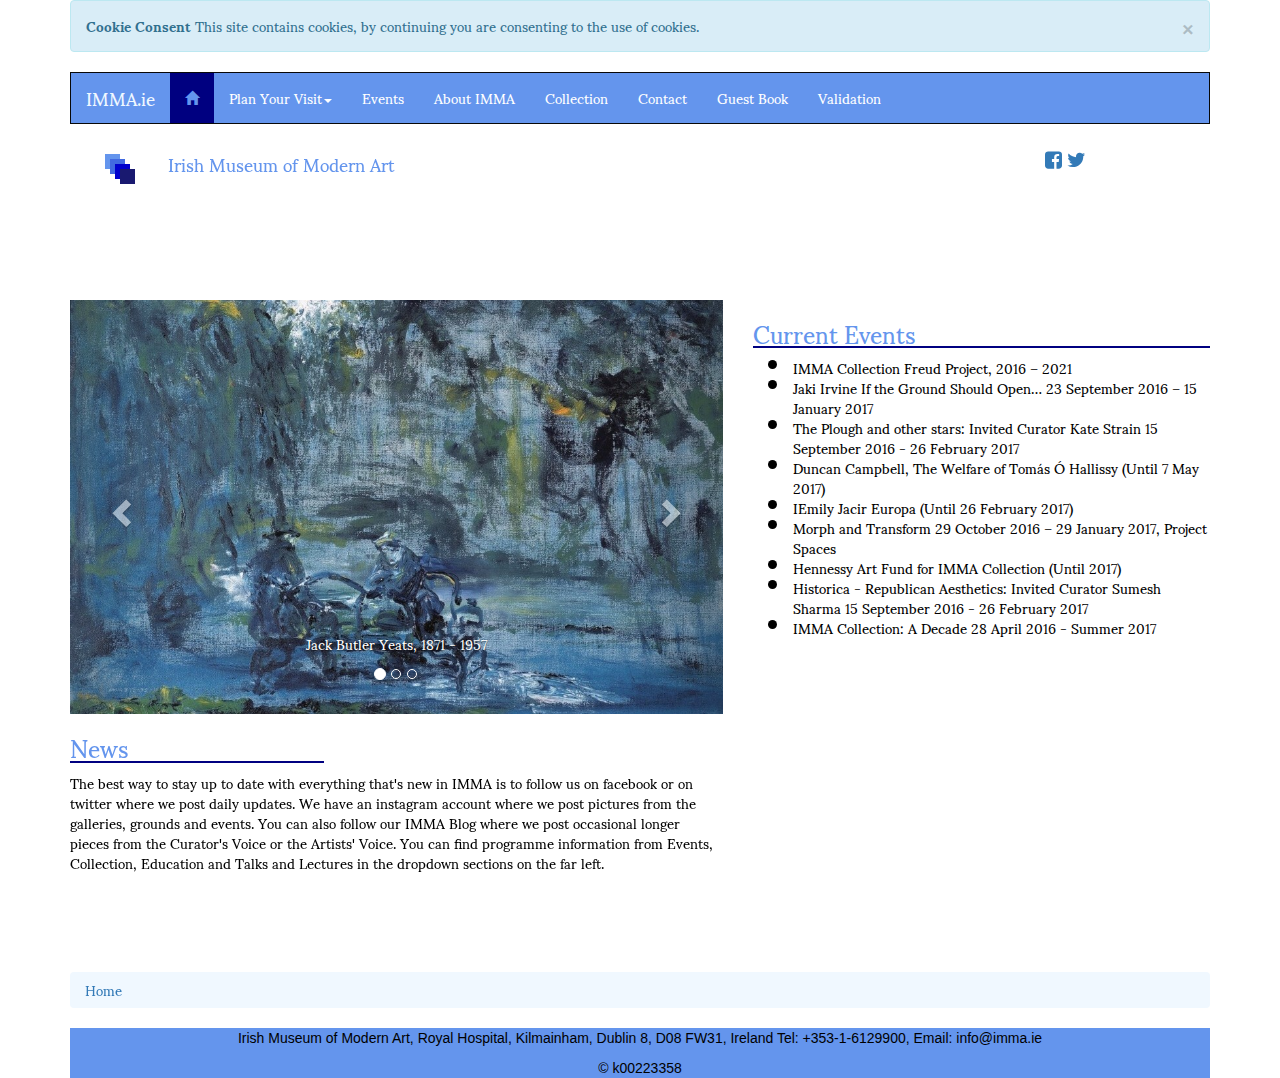
<file: index.html>
<!DOCTYPE html>

<html lang="en">
  <head>
    <meta charset="utf-8">
    <title>IMMA</title>
    <meta name="viewport" content="width=device-width, initial-scale=1">
    <meta name="keywords" content="Irish Art,modern Art,Gallery,art, Ireland">
    <link rel="stylesheet" href="https://maxcdn.bootstrapcdn.com/bootstrap/3.3.7/css/bootstrap.min.css">
      <script src="https://ajax.googleapis.com/ajax/libs/jquery/3.1.1/jquery.min.js"></script>
      <script src="https://maxcdn.bootstrapcdn.com/bootstrap/3.3.7/js/bootstrap.min.js"></script>
        <link rel="stylesheet" href="https://maxcdn.bootstrapcdn.com/bootstrap/3.3.7/css/bootstrap.min.css" integrity="sha384-BVYiiSIFeK1dGmJRAkycuHAHRg32OmUcww7on3RYdg4Va+PmSTsz/K68vbdEjh4u" crossorigin="anonymous">
    <link rel="stylesheet" type="text/css" href="style.css"/>
  <link rel="stylesheet" href="https://cdnjs.cloudflare.com/ajax/libs/font-awesome/4.7.0/css/font-awesome.min.css">
  <link href="https://fonts.googleapis.com/css?family=Roboto+Condensed%7CSumana" rel="stylesheet">
  </head>
  <body onload="check()">

    <div class="container">
      <!--Cookie Warning -->
      <div class="alert alert-info" id="Consent">
        <a href="#" class="close" data-dismiss="alert" aria-label="close" id="close">×</a>
        <strong>Cookie Consent</strong> This site contains cookies, by continuing you are consenting to the use of cookies.
      </div>

<!--Navigation-->
      <nav class="navbar navbar-inverse">
          <div class="navbar-header">
            <button type="button" class="navbar-toggle" data-toggle="collapse" data-target="#myNavbar">
              <span class="icon-bar"></span>
              <span class="icon-bar"></span>
              <span class="icon-bar"></span>
            </button>
            <a class="navbar-brand" href="#">IMMA.ie</a>
          </div>
          <div class="collapse navbar-collapse" id="myNavbar">
            <ul class="nav navbar-nav">
              <li class="active"><a href="#"><span class="glyphicon glyphicon-home"></span></a></li>
              <li class="dropdown">
                <a class="dropdown-toggle" data-toggle="dropdown" href="#">Plan Your Visit<span class="caret"></span></a>
                <ul class="dropdown-menu">
                  <li><a href="hours.html">Opening Hours</a></li>
                  <li><a href="directions.html">How to Get Here</a></li>
                  <li><a href="tickets.html">Tickets</a></li>
            </ul>
              </li>
              <li><a href="events.html">Events</a></li>
              <li><a href="about.html">About IMMA</a></li>
              <li><a href="collection.html">Collection</a></li>
              <li><a href="contact.html">Contact</a></li>
              <li><a href="guest.html">Guest Book</a></li>
              <li><a href="validation.html">Validation</a></li>
            </ul>
          </div>
          </nav>
<!--Navigation end,-->
<!--Canvas full name-->
<div class='row' id='socialmedia'>
  <div class="col-md-1 hidden-xs">
    <canvas id="rectangles"></canvas>
       <script type="text/javascript">
           var canvas=document.getElementById('rectangles');
           var ctx=canvas.getContext('2d');
           ctx.fillStyle='#6495ED';
           ctx.fillRect(35,10,15,15);
           ctx.fillStyle='#4169E1';
           ctx.fillRect(40,15,15,15);
           ctx.fillStyle='#0000CD';
           ctx.fillRect(45,20,15,15);
           ctx.fillStyle='#191970';
           ctx.fillRect(50,25,15,15);
       </script>
  </div>
    <div class="col-md-9">
      <h4>Irish Museum of Modern Art</h4>
    </div>
 <div class="col-md-2">
   <a href="http://www.facebook.com/IrishMuseumofModernArt"><i class= "fa fa-facebook-square"></i></a>
   <a href="https://twitter.com/IMMAIreland"><i class="	fa fa-twitter"></i></a>
 </div>
 </div>
 <!--Carousel for extra small screen-->
 <div class='row'>
  <div class="col-xs-12 hidden-lg hidden-md hidden-sm">
    <div id="myCarousel" class="carousel slide" data-ride="carousel">
 <!-- Indicators -->
      <ol class="carousel-indicators">
        <li data-target="#myCarousel" data-slide-to="0" class="active"></li>
        <li data-target="#myCarousel" data-slide-to="1"></li>
        <li data-target="#myCarousel" data-slide-to="2"></li>
      </ol>

 <!-- Wrapper for slides -->
      <div class="carousel-inner" role="listbox">

        <div class="item active">
          <img src="images/StephensGreen.jpg" alt="Yeats, The Green">
          <div class="carousel-caption">
           <p>Jack Butler Yeats, 1871 - 1957</p>
          </div>
        </div>

        <div class="item">
          <img src="images/eMuseumPlus.jpg" alt="Yeats">
          <div class="carousel-caption">
            <p>Jack Butler Yeats, 1871 - 1957</p>
          </div>
        </div>

        <div class="item">
          <img src="images/Eileen.jpg" alt="Yeats">
          <div class="carousel-caption">
            <p>Jack Butler Yeats, 1871 - 1957.</p>
          </div>
        </div>
      </div>

      <!-- Left and right controls -->
      <a class="left carousel-control" href="#myCarousel" role="button" data-slide="prev">
        <span class="glyphicon glyphicon-chevron-left" aria-hidden="true"></span>
        <span class="sr-only">Previous</span>
      </a>
      <a class="right carousel-control" href="#myCarousel" role="button" data-slide="next">
        <span class="glyphicon glyphicon-chevron-right" aria-hidden="true"></span>
        <span class="sr-only">Next</span>
      </a>
    </div>
     </div>
   </div>
<!-- carousel begins -->
      <div class='row'>
       <div class="col-md-7 hidden-xs">
         <div id="myCarousel" class="carousel slide" data-ride="carousel">
  <!-- Indicators -->
           <ol class="carousel-indicators">
             <li data-target="#myCarousel" data-slide-to="0" class="active"></li>
             <li data-target="#myCarousel" data-slide-to="1"></li>
             <li data-target="#myCarousel" data-slide-to="2"></li>
           </ol>

   <!-- Wrapper for slides -->
           <div class="carousel-inner" role="listbox">

             <div class="item active">
               <img src="images/StephensGreen.jpg" alt="Yeats, The Green">
               <div class="carousel-caption">
                <p>Jack Butler Yeats, 1871 - 1957</p>
               </div>
             </div>

             <div class="item">
               <img src="images/eMuseumPlus.jpg" alt="Yeats">
               <div class="carousel-caption">
                 <p>Jack Butler Yeats, 1871 - 1957</p>
               </div>
             </div>

             <div class="item">
               <img src="images/Eileen.jpg" alt="Yeats">
               <div class="carousel-caption">
                 <p>Jack Butler Yeats, 1871 - 1957.</p>
               </div>
             </div>
           </div>

           <!-- Left and right controls -->
           <a class="left carousel-control" href="#myCarousel" role="button" data-slide="prev">
             <span class="glyphicon glyphicon-chevron-left" aria-hidden="true"></span>
             <span class="sr-only">Previous</span>
           </a>
           <a class="right carousel-control" href="#myCarousel" role="button" data-slide="next">
             <span class="glyphicon glyphicon-chevron-right" aria-hidden="true"></span>
             <span class="sr-only">Next</span>
           </a>
         </div>
    			</div>


<!--current exhibition to left-->

<div class="col-md-5 12-xs">
<h3>Current Events</h3>
<ul><li>IMMA Collection Freud Project, 2016 – 2021</li>
<li>Jaki Irvine If the Ground Should Open…
23 September 2016 – 15 January 2017</li>
<li>The Plough and other stars: Invited Curator Kate Strain
15 September 2016 - 26 February 2017</li>
<li>Duncan Campbell, The Welfare of Tomás Ó Hallissy
(Until 7 May 2017) </li>
<li>IEmily Jacir Europa
(Until 26 February 2017)</li>
<li>Morph and Transform
29 October 2016 – 29 January 2017, Project Spaces</li>
<li>Hennessy Art Fund for IMMA Collection
 (Until 2017) </li>
<li>Historica - Republican Aesthetics: Invited Curator Sumesh Sharma
15 September 2016 - 26 February 2017</li>
<li>IMMA Collection: A Decade 28 April 2016 - Summer 2017</li>
</ul>
</div>




<!--End of carousel 12-->
</div>

<div class='row'>
 <div class="col-md-7 12-xs">
   <div class='row'>
     <div class="col-md-5 12-xs">
       <h3>News</h3>
     </div>
   <div class="col-md-7 hidden-xs"></div>
  </div>
<p>
  The best way to stay up to date with everything that's new in IMMA is to follow us on facebook or on twitter where we post daily updates. We have an instagram account where we post pictures from the galleries, grounds and events.  You can also follow our IMMA Blog where we post occasional longer pieces from the Curator's Voice or the Artists' Voice.  You can find programme information from Events, Collection, Education and Talks and Lectures in the dropdown sections on the far left.
   </p>
</div>
<div class="col-md-5 hidden-xs">
  <div class="embed-responsive embed-responsive-16by9">
    <iframe class="embed-responsive-item" src="https://www.youtube.com/embed/smEWvHHIwLc"></iframe>
  </div>
</div>
</div>

<div class='row'>
 <div class="col-md-12">
   <ol class="breadcrumb">
            <li><a href="#">Home</a></li>
           </ol>
         </div>
       </div>
    <footer style= "background-color:#6495ED" id='footer'>
    <p>Irish Museum of Modern Art, Royal Hospital, Kilmainham, Dublin 8, D08 FW31, Ireland
     Tel: +353-1-6129900, Email: info@imma.ie</p>&copy; k00223358
    </footer>
        </div>


<script type="text/javascript" src="scripts.js"></script>
      </body>
    </html>
</file>
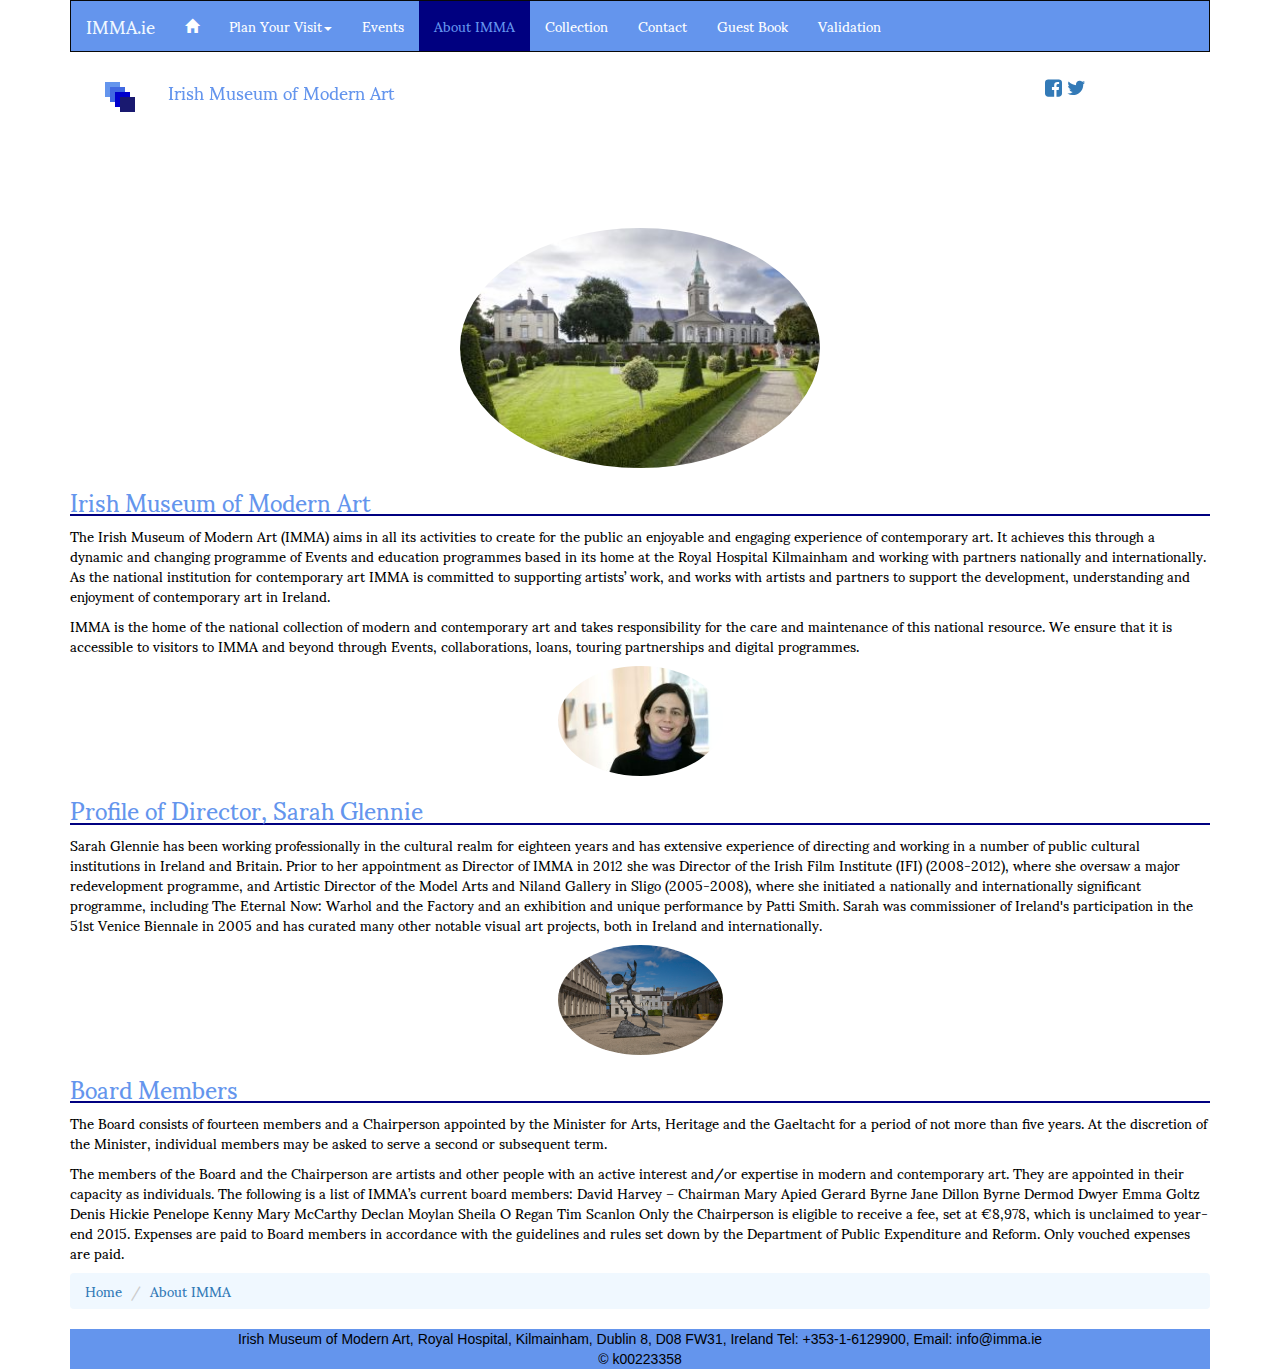
<file: about.html>
<!DOCTYPE html>

<html lang="en">
  <head>
    <meta charset="utf-8">
    <title>IMMA</title>
    <meta name="viewport" content="width=device-width, initial-scale=1">
    <link rel="stylesheet" href="https://maxcdn.bootstrapcdn.com/bootstrap/3.3.7/css/bootstrap.min.css">
      <script src="https://ajax.googleapis.com/ajax/libs/jquery/3.1.1/jquery.min.js"></script>
      <script src="https://maxcdn.bootstrapcdn.com/bootstrap/3.3.7/js/bootstrap.min.js"></script>
        <link rel="stylesheet" href="https://maxcdn.bootstrapcdn.com/bootstrap/3.3.7/css/bootstrap.min.css" integrity="sha384-BVYiiSIFeK1dGmJRAkycuHAHRg32OmUcww7on3RYdg4Va+PmSTsz/K68vbdEjh4u" crossorigin="anonymous">
    <link rel="stylesheet" type="text/css" href="style.css"/>
    <link rel="stylesheet" href="https://cdnjs.cloudflare.com/ajax/libs/font-awesome/4.7.0/css/font-awesome.min.css">
      <link rel="stylesheet" href="https://fonts.googleapis.com/css?family=Roboto+Condensed%7CSumana">
  </head>
  <body>
    <div class="container">
<!--Navigation-->
      <nav class="navbar navbar-inverse">
          <div class="navbar-header">
            <button type="button" class="navbar-toggle" data-toggle="collapse" data-target="#myNavbar">
              <span class="icon-bar"></span>
              <span class="icon-bar"></span>
              <span class="icon-bar"></span>
            </button>
            <a class="navbar-brand" href="index.html">IMMA.ie</a>
          </div>
          <div class="collapse navbar-collapse" id="myNavbar">
            <ul class="nav navbar-nav">
              <li><a href="index.html"><span class="glyphicon glyphicon-home"></span></a></li>
              <li class="dropdown">
                <a class="dropdown-toggle" data-toggle="dropdown" href="#">Plan Your Visit<span class="caret"></span></a>
                <ul class="dropdown-menu">
                  <li><a href="hours.html">Opening Hours</a></li>
                  <li><a href="directions.html">How To Get Here</a></li>
                  <li><a href="tickets.html">Tickets</a></li>
                </ul>
              </li>
              <li><a href="events.html">Events</a></li>
              <li class="active"><a href="#">About IMMA</a></li>
              <li><a href="collection.html">Collection</a></li>
              <li><a href="contact.html">Contact</a></li>
              <li><a href="guest.html">Guest Book</a></li>
              <li><a href="validation.html">Validation</a></li>
            </ul>
          </div>
          </nav>
          <!--Canvas full name-->
          <div class='row' id='socialmedia'>
            <div class="col-md-1 hidden-xs">
              <canvas id="rectangles"></canvas>
                 <script type="text/javascript">
                     var canvas=document.getElementById('rectangles');
                     var ctx=canvas.getContext('2d');
                     ctx.fillStyle='#6495ED';
                     ctx.fillRect(35,10,15,15);
                     ctx.fillStyle='#4169E1';
                     ctx.fillRect(40,15,15,15);
                     ctx.fillStyle='#0000CD';
                     ctx.fillRect(45,20,15,15);
                     ctx.fillStyle='#191970';
                     ctx.fillRect(50,25,15,15);
                 </script>
            </div>
              <div class="col-md-9">
                <h4>Irish Museum of Modern Art</h4>
              </div>
           <div class="col-md-2">
             <a href="http://www.facebook.com/IrishMuseumofModernArt"><i class= "fa fa-facebook-square"></i></a>
             <a href="https://twitter.com/IMMAIreland"><i class="	fa fa-twitter"></i></a>
           </div>
           </div>
           <div class='row'>
             <div class="col-md-4 col-xs-4">
             </div>
               <div class="col-md-4 col-xs-4">
               <img src="images/gardenview.jpg" class="img-circle" alt="IMMA Garden View">
               </div>
               <div class="col-md-4 col-xs-4 ">
               </div>
             </div>
               <div class='row'>
                 <div class="col-md-12 hidden-xs">
<article><h3>Irish Museum of Modern Art </h3><p>The Irish Museum of Modern Art (IMMA) aims in all its activities to create for the public an enjoyable and engaging experience of contemporary art. It achieves this through a dynamic and changing programme of Events and education programmes based in its home at the Royal Hospital Kilmainham and working with partners nationally and internationally.  As the national institution for contemporary art IMMA is committed to supporting artists’ work, and works with artists and partners to support the development, understanding and enjoyment of contemporary art in Ireland.</p>

<p>IMMA is the home of the national collection of modern and contemporary art and takes responsibility for the care and maintenance of this national resource. We ensure that it is accessible to visitors to IMMA and beyond through Events, collaborations, loans, touring partnerships and digital programmes.</p></article>
                 </div>
                 </div>
                 <div class='row'>
                 <div class="hidden-lg hidden-md hidden-sm col-xs-12">
                <a href="building.html"><h4>Irish Museum of Modern Art</h4></a>
                 </div>
               </div>
               <div class='row'>
                 <div class="col-md-5 col-xs-3">
                 </div>
                   <div class="col-md-2 hidden-xs">
                   <img src="images/sarahglennie.jpg" class="img-circle" alt="IMMA Director">
                   </div>
                   <div class="col-md-5 col-xs-3 ">
                   </div>
                 </div>
                 <div class='row'>
                   <div class="col-md-12 hidden-xs">
  <article><h3>Profile of Director, Sarah Glennie</h3><p>Sarah Glennie has been working professionally in the cultural realm for eighteen years and has extensive experience of directing and working in a number of public cultural institutions in Ireland and Britain. Prior to her appointment as Director of IMMA in 2012 she was Director of the Irish Film Institute (IFI) (2008-2012), where she oversaw a major redevelopment programme, and Artistic Director of the Model Arts and Niland Gallery in Sligo (2005-2008), where she initiated a nationally and internationally significant programme, including The Eternal Now: Warhol and the Factory and an exhibition and unique performance by Patti Smith. Sarah was commissioner of Ireland's participation in the 51st Venice Biennale in 2005 and has curated many other notable visual art projects, both in Ireland and internationally.</p> </article>

                   </div>
                   </div>
                   <div class='row'>
                   <div class="hidden-lg hidden-md hidden-sm col-xs-12">
                  <a href="director.html"><h4>Profile of Director</h4></a>
                   </div>
                 </div>
                   <div class='row'>
                     <div class="col-md-5 col-xs-3">
                     </div>
                       <div class="col-md-2 hidden-xs">
                     <img src="images/The_Drummer.jpg" class="img-circle" alt="Barry Flanagan, The Drummer Sculpture">
                     </div>
                     <div class="col-md-5 col-xs-3 ">
                     </div>
                   </div>
                   <div class='row'>
                     <div class="col-md-12 hidden-xs">
                   <h3>Board Members</h3><p>The Board consists of fourteen members and a Chairperson appointed by the Minister for Arts, Heritage and the Gaeltacht for a period of not more than five years. At the discretion of the Minister, individual members may be asked to serve a second or subsequent term.</p>
                  <p>The members of the Board and the Chairperson are artists and other people with an active interest and/or expertise in modern and contemporary art. They are appointed in their capacity as individuals.
                  The following is a list of IMMA’s current board members:
                  David Harvey – Chairman
                  Mary Apied
                  Gerard Byrne
                  Jane Dillon Byrne
                  Dermod Dwyer
                  Emma Goltz
                  Denis Hickie
                  Penelope Kenny
                  Mary McCarthy
                  Declan Moylan
                  Sheila O Regan
                  Tim Scanlon
                  Only the Chairperson is eligible to receive a fee, set at €8,978, which is unclaimed to year-end 2015. Expenses are paid to Board members in accordance with the guidelines and rules set down by the Department of Public Expenditure and Reform. Only vouched expenses are paid. </p>

                     </div>
                     </div>
                     <div class='row'>
                     <div class="hidden-lg hidden-md hidden-sm col-xs-12">
                    <a href="board.html"><h4>Board Members</h4></a>
                     </div>
                     </div>
                     <div class='row'>
                    <div class="col-md-12">
                      <ol class="breadcrumb">
                        <li><a href="index.html">Home</a></li>
                        <li><a href="#">About IMMA</a></li>
                            </ol>
                    </div>
                  </div>
          <footer style="background-color:#6495ED" id='footer'>
          Irish Museum of Modern Art, Royal Hospital, Kilmainham, Dublin 8, D08 FW31, Ireland
           Tel: +353-1-6129900, Email: info@imma.ie<br>&copy; k00223358
          </footer>

              </div>

              <script type="text/javascript" src="scripts.js"></script>
            </body>
          </html>
</file>
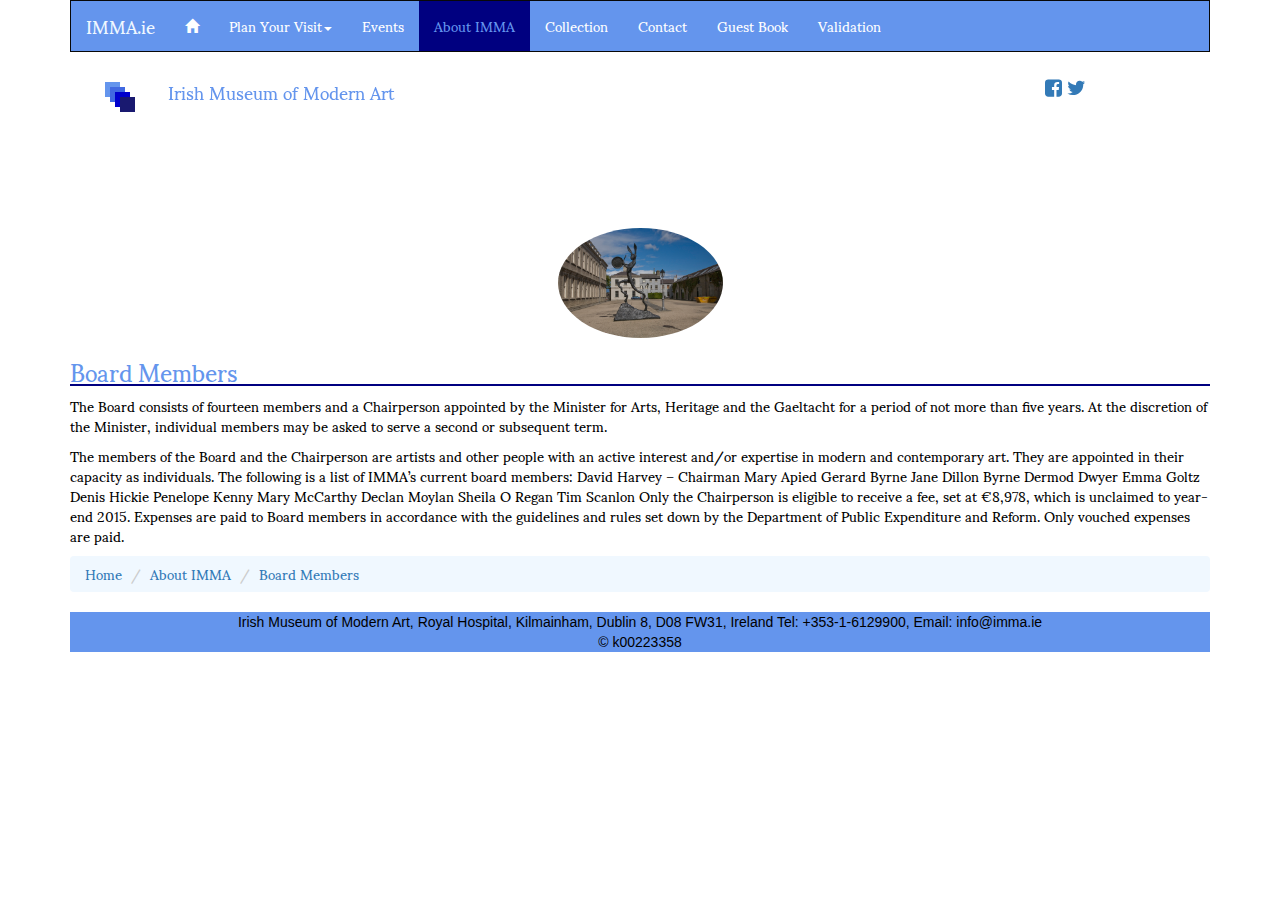
<file: board.html>
<!DOCTYPE html>

<html lang="en">
  <head>
    <meta charset="utf-8">
    <title>IMMA</title>
    <meta name="viewport" content="width=device-width, initial-scale=1">
    <link rel="stylesheet" href="https://maxcdn.bootstrapcdn.com/bootstrap/3.3.7/css/bootstrap.min.css">
      <script src="https://ajax.googleapis.com/ajax/libs/jquery/3.1.1/jquery.min.js"></script>
      <script src="https://maxcdn.bootstrapcdn.com/bootstrap/3.3.7/js/bootstrap.min.js"></script>
        <link rel="stylesheet" href="https://maxcdn.bootstrapcdn.com/bootstrap/3.3.7/css/bootstrap.min.css" integrity="sha384-BVYiiSIFeK1dGmJRAkycuHAHRg32OmUcww7on3RYdg4Va+PmSTsz/K68vbdEjh4u" crossorigin="anonymous">
    <link rel="stylesheet" type="text/css" href="style.css"/>
    <link rel="stylesheet" href="https://cdnjs.cloudflare.com/ajax/libs/font-awesome/4.7.0/css/font-awesome.min.css">
      <link href="https://fonts.googleapis.com/css?family=Roboto+Condensed%7CSumana" rel="stylesheet">
  </head>
  <body>
    <div class="container">
<!--Navigation-->
      <nav class="navbar navbar-inverse">
          <div class="navbar-header">
            <button type="button" class="navbar-toggle" data-toggle="collapse" data-target="#myNavbar">
              <span class="icon-bar"></span>
              <span class="icon-bar"></span>
              <span class="icon-bar"></span>
            </button>
            <a class="navbar-brand" href="index.html">IMMA.ie</a>
          </div>
          <div class="collapse navbar-collapse" id="myNavbar">
            <ul class="nav navbar-nav">
              <li><a href="index.html"><span class="glyphicon glyphicon-home"></span></a></li>
              <li class="dropdown">
                <a class="dropdown-toggle" data-toggle="dropdown" href="#">Plan Your Visit<span class="caret"></span></a>
                <ul class="dropdown-menu">
                  <li><a href="hours.html">Opening Hours</a></li>
                  <li><a href="directions.html">How To Get Here</a></li>
                  <li><a href="tickets.html">Tickets</a></li>
                </ul>
              </li>
              <li><a href="exhibitons.html">Events</a></li>
              <li class="active"><a href="about.html">About IMMA</a></li>
              <li><a href="collection.html">Collection</a></li>
              <li><a href="contact.html">Contact</a></li>
              <li><a href="guest.html">Guest Book</a></li>
              <li><a href="validation.html">Validation</a></li>
            </ul>
          </div>
          </nav>
          <!--Canvas full name-->
          <div class='row' id='socialmedia'>
            <div class="col-md-1 hidden-xs">
              <canvas id="rectangles"></canvas>
                 <script type="text/javascript">
                     var canvas=document.getElementById('rectangles');
                     var ctx=canvas.getContext('2d');
                     ctx.fillStyle='#6495ED';
                     ctx.fillRect(35,10,15,15);
                     ctx.fillStyle='#4169E1';
                     ctx.fillRect(40,15,15,15);
                     ctx.fillStyle='#0000CD';
                     ctx.fillRect(45,20,15,15);
                     ctx.fillStyle='#191970';
                     ctx.fillRect(50,25,15,15);
                 </script>
            </div>
              <div class="col-md-9">
                <h4>Irish Museum of Modern Art</h4>
              </div>
           <div class="col-md-2">
             <a href="http://www.facebook.com/IrishMuseumofModernArt"><i class= "fa fa-facebook-square"></i></a>
             <a href="https://twitter.com/IMMAIreland"><i class="	fa fa-twitter"></i></a>
           </div>
           </div>
                   <div class='row'>
                     <div class="col-md-5 col-xs-3">
                     </div>
                       <div class="col-md-2 col-xs-6">
                     <img src="images/The_Drummer.jpg" class="img-circle" alt="Barry Flanagan, The Drummer Sculpture">
                     </div>
                     <div class="col-md-5 col-xs-3 ">
                     </div>
                   </div>
                   <div class='row'>
                     <div class="col-md-12">
                   <h3>Board Members</h3><p>The Board consists of fourteen members and a Chairperson appointed by the Minister for Arts, Heritage and the Gaeltacht for a period of not more than five years. At the discretion of the Minister, individual members may be asked to serve a second or subsequent term.</p>
                  <p>The members of the Board and the Chairperson are artists and other people with an active interest and/or expertise in modern and contemporary art. They are appointed in their capacity as individuals.
                  The following is a list of IMMA’s current board members:
                  David Harvey – Chairman
                  Mary Apied
                  Gerard Byrne
                  Jane Dillon Byrne
                  Dermod Dwyer
                  Emma Goltz
                  Denis Hickie
                  Penelope Kenny
                  Mary McCarthy
                  Declan Moylan
                  Sheila O Regan
                  Tim Scanlon
                  Only the Chairperson is eligible to receive a fee, set at €8,978, which is unclaimed to year-end 2015. Expenses are paid to Board members in accordance with the guidelines and rules set down by the Department of Public Expenditure and Reform. Only vouched expenses are paid. </p>

                     </div>
                     </div>
                   <div class='row'>
                  <div class="col-md-12">
                    <ol class="breadcrumb">
                      <li><a href="index.html">Home</a></li>
                      <li><a href="about.html">About IMMA</a></li>
                      <li><a href="#">Board Members</a></li>
                          </ol>
                        </div>
                      </div>

          <footer style="background-color:#6495ED" id='footer'>
          Irish Museum of Modern Art, Royal Hospital, Kilmainham, Dublin 8, D08 FW31, Ireland
           Tel: +353-1-6129900, Email: info@imma.ie<br>&copy; k00223358
          </footer>

              </div>

              <script type="text/javascript" src="scripts.js"></script>
            </body>
          </html>
</file>
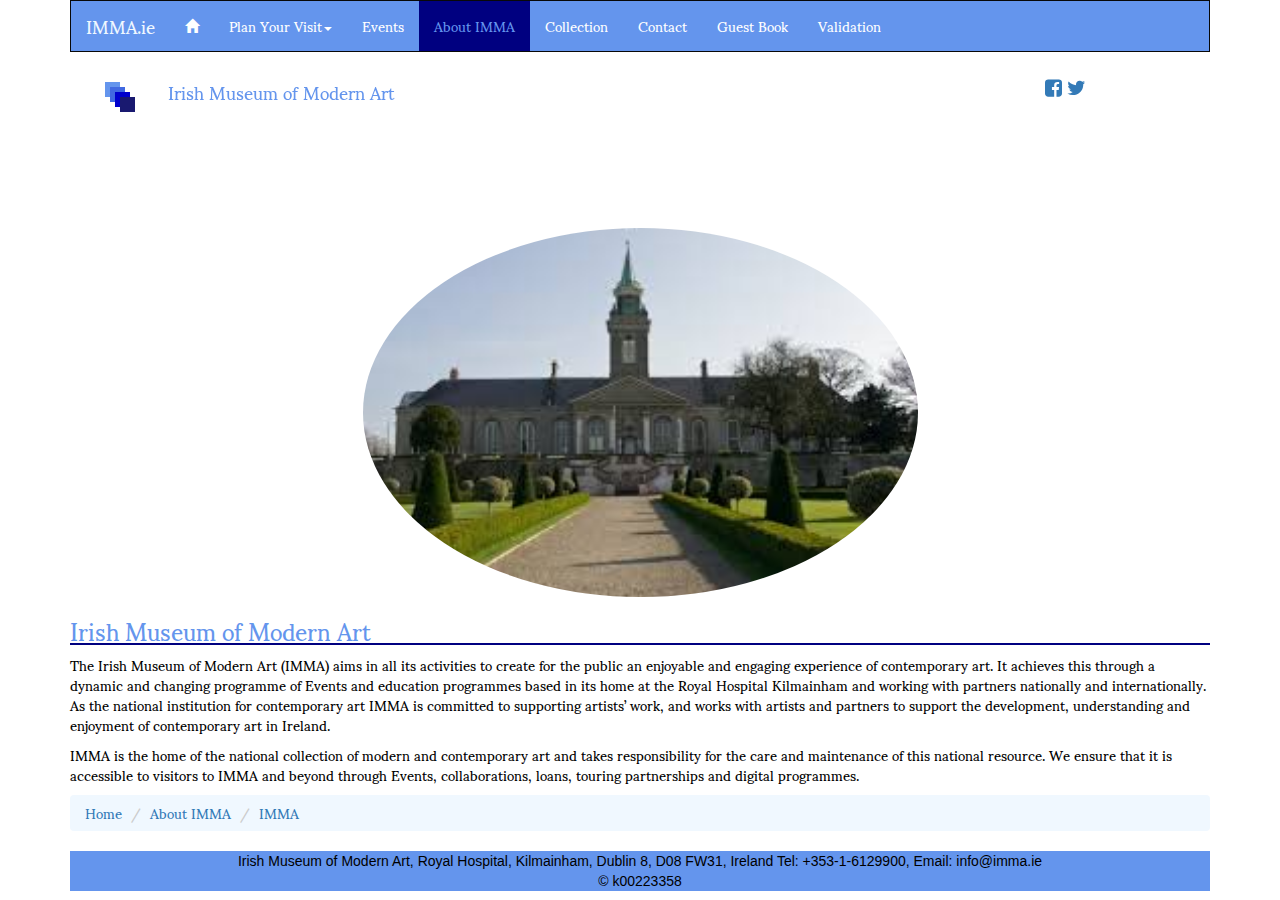
<file: building.html>
<!DOCTYPE html>

<html lang="en">
  <head>
    <meta charset="utf-8">
    <title>IMMA</title>
    <meta name="viewport" content="width=device-width, initial-scale=1">
    <link rel="stylesheet" href="https://maxcdn.bootstrapcdn.com/bootstrap/3.3.7/css/bootstrap.min.css">
      <script src="https://ajax.googleapis.com/ajax/libs/jquery/3.1.1/jquery.min.js"></script>
      <script src="https://maxcdn.bootstrapcdn.com/bootstrap/3.3.7/js/bootstrap.min.js"></script>
        <link rel="stylesheet" href="https://maxcdn.bootstrapcdn.com/bootstrap/3.3.7/css/bootstrap.min.css" integrity="sha384-BVYiiSIFeK1dGmJRAkycuHAHRg32OmUcww7on3RYdg4Va+PmSTsz/K68vbdEjh4u" crossorigin="anonymous">
    <link rel="stylesheet" type="text/css" href="style.css"/>
    <link rel="stylesheet" href="https://cdnjs.cloudflare.com/ajax/libs/font-awesome/4.7.0/css/font-awesome.min.css">
      <link href="https://fonts.googleapis.com/css?family=Roboto+Condensed%7CSumana" rel="stylesheet">
  </head>
  <body>
    <div class="container">
<!--Navigation-->
      <nav class="navbar navbar-inverse">
          <div class="navbar-header">
            <button type="button" class="navbar-toggle" data-toggle="collapse" data-target="#myNavbar">
              <span class="icon-bar"></span>
              <span class="icon-bar"></span>
              <span class="icon-bar"></span>
            </button>
            <a class="navbar-brand" href="index.html">IMMA.ie</a>
          </div>
          <div class="collapse navbar-collapse" id="myNavbar">
            <ul class="nav navbar-nav">
              <li><a href="index.html"><span class="glyphicon glyphicon-home"></span></a></li>
              <li class="dropdown">
                <a class="dropdown-toggle" data-toggle="dropdown" href="#">Plan Your Visit<span class="caret"></span></a>
                <ul class="dropdown-menu">
                  <li><a href="hours.html">Opening Hours</a></li>
                  <li><a href="directions.html">How To Get Here</a></li>
                  <li><a href="tickets.html">Tickets</a></li>
                </ul>
              </li>
              <li><a href="exhibitons.html">Events</a></li>
              <li class="active"><a href="about.html">About IMMA</a></li>
              <li><a href="collection.html">Collection</a></li>
              <li><a href="contact.html">Contact</a></li>
              <li><a href="guest.html">Guest Book</a></li>
              <li><a href="validation.html">Validation</a></li>
            </ul>
          </div>
          </nav>
          <!--Canvas full name-->
          <div class='row' id='socialmedia'>
            <div class="col-md-1 hidden-xs">
              <canvas id="rectangles"></canvas>
                 <script type="text/javascript">
                     var canvas=document.getElementById('rectangles');
                     var ctx=canvas.getContext('2d');
                     ctx.fillStyle='#6495ED';
                     ctx.fillRect(35,10,15,15);
                     ctx.fillStyle='#4169E1';
                     ctx.fillRect(40,15,15,15);
                     ctx.fillStyle='#0000CD';
                     ctx.fillRect(45,20,15,15);
                     ctx.fillStyle='#191970';
                     ctx.fillRect(50,25,15,15);
                 </script>
            </div>
              <div class="col-md-9">
                <h4>Irish Museum of Modern Art</h4>
              </div>
           <div class="col-md-2">
             <a href="http://www.facebook.com/IrishMuseumofModernArt"><i class= "fa fa-facebook-square"></i></a>
             <a href="https://twitter.com/IMMAIreland"><i class="	fa fa-twitter"></i></a>
           </div>
           </div>
           <div class='row'>
             <div class="col-md-3 col-xs-3">
             </div>
               <div class="col-md-6 col-xs-6">
               <img src="images/imma.jpg" class="img-circle" alt="IMMA Building">
               </div>
               <div class="col-md-3 col-xs-3 ">
               </div>
             </div>
               <div class='row'>
                  <div class="col-md-12">
<article><h3>Irish Museum of Modern Art </h3><p>The Irish Museum of Modern Art (IMMA) aims in all its activities to create for the public an enjoyable and engaging experience of contemporary art. It achieves this through a dynamic and changing programme of Events and education programmes based in its home at the Royal Hospital Kilmainham and working with partners nationally and internationally.  As the national institution for contemporary art IMMA is committed to supporting artists’ work, and works with artists and partners to support the development, understanding and enjoyment of contemporary art in Ireland.</p>

<p>IMMA is the home of the national collection of modern and contemporary art and takes responsibility for the care and maintenance of this national resource. We ensure that it is accessible to visitors to IMMA and beyond through Events, collaborations, loans, touring partnerships and digital programmes.</p></article>
                 </div>
                 </div>

                 <div class='row'>
                  <div class="col-md-12">
                    <ol class="breadcrumb">
                      <li><a href="index.html">Home</a></li>
                      <li><a href="about.html">About IMMA</a></li>
                      <li><a href="#">IMMA</a></li>
                          </ol>
                        </div>
                      </div>
          <footer style="background-color:#6495ED" id='footer'>
          Irish Museum of Modern Art, Royal Hospital, Kilmainham, Dublin 8, D08 FW31, Ireland
           Tel: +353-1-6129900, Email: info@imma.ie<br>&copy; k00223358
          </footer>

              </div>

              <script type="text/javascript" src="scripts.js"></script>
            </body>
          </html>
</file>
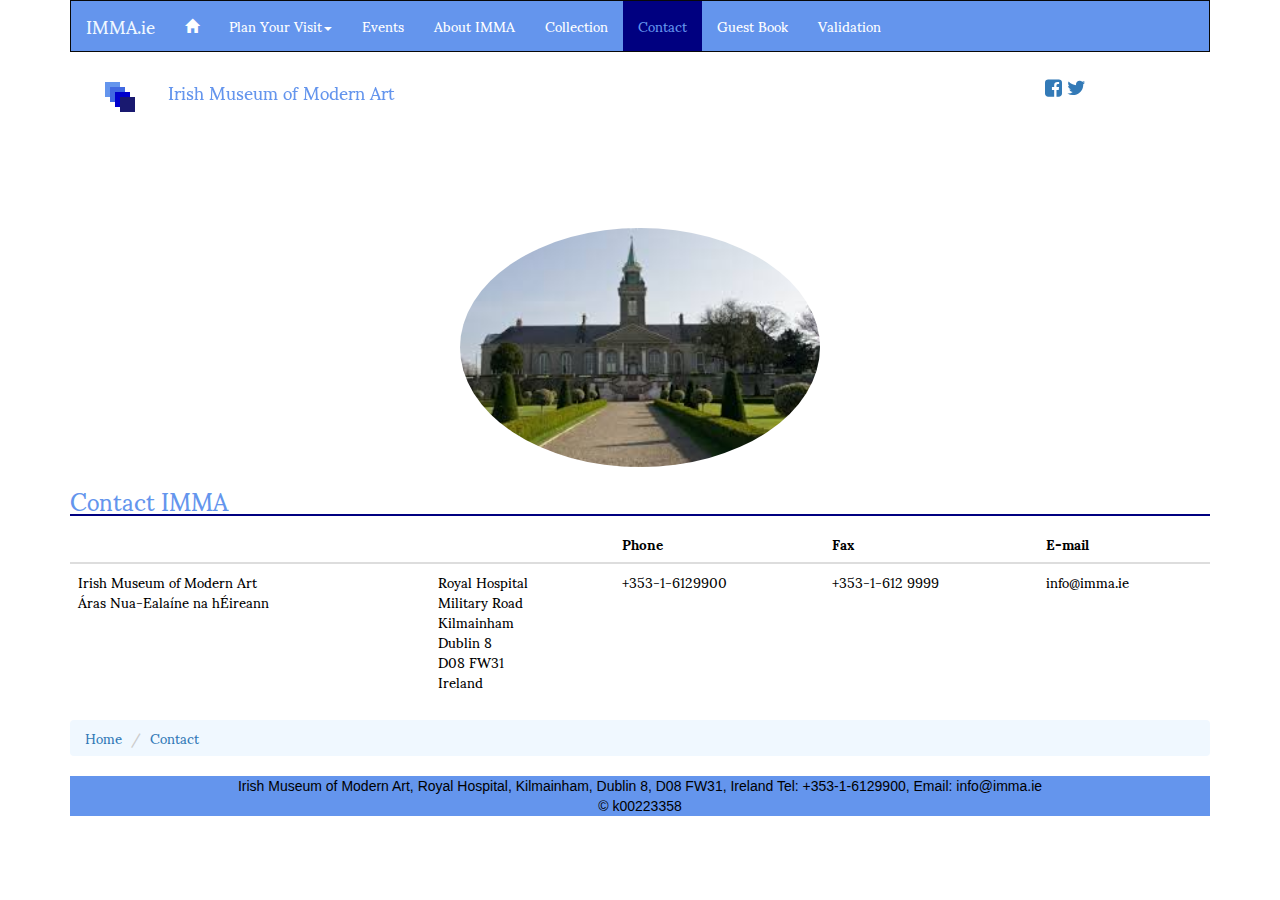
<file: contact.html>
<!DOCTYPE html>

<html lang="en">
  <head>
    <meta charset="utf-8">
    <title>IMMA</title>
    <meta name="viewport" content="width=device-width, initial-scale=1">
    <link rel="stylesheet" href="https://maxcdn.bootstrapcdn.com/bootstrap/3.3.7/css/bootstrap.min.css">
      <script src="https://ajax.googleapis.com/ajax/libs/jquery/3.1.1/jquery.min.js"></script>
      <script src="https://maxcdn.bootstrapcdn.com/bootstrap/3.3.7/js/bootstrap.min.js"></script>
        <link rel="stylesheet" href="https://maxcdn.bootstrapcdn.com/bootstrap/3.3.7/css/bootstrap.min.css" integrity="sha384-BVYiiSIFeK1dGmJRAkycuHAHRg32OmUcww7on3RYdg4Va+PmSTsz/K68vbdEjh4u" crossorigin="anonymous">
    <link rel="stylesheet" type="text/css" href="style.css"/>
  <link rel="stylesheet" href="https://cdnjs.cloudflare.com/ajax/libs/font-awesome/4.7.0/css/font-awesome.min.css">
    <link href="https://fonts.googleapis.com/css?family=Roboto+Condensed%7CSumana" rel="stylesheet">
 </head>
  <body>
    <div class="container">
<!--Navigation-->
      <nav class="navbar navbar-inverse">
          <div class="navbar-header">
            <button type="button" class="navbar-toggle" data-toggle="collapse" data-target="#myNavbar">
              <span class="icon-bar"></span>
              <span class="icon-bar"></span>
              <span class="icon-bar"></span>
            </button>
            <a class="navbar-brand" href="index.html">IMMA.ie</a>
          </div>
          <div class="collapse navbar-collapse" id="myNavbar">
            <ul class="nav navbar-nav">
              <li><a href="index.html"><span class="glyphicon glyphicon-home"></span></a></li>
              <li class="dropdown">
                <a class="dropdown-toggle" data-toggle="dropdown" href="#">Plan Your Visit<span class="caret"></span></a>
                <ul class="dropdown-menu">
                  <li><a href="hours.html">Opening Hours</a></li>
                  <li><a href="directions.html">How To Get Here</a></li>
                  <li><a href="tickets.html">Tickets</a></li>
                  </ul>
              </li>
              <li><a href="events.html">Events</a></li>
              <li><a href="about.html">About IMMA</a></li>
              <li><a href="collection.html">Collection</a></li>
              <li  class="active"><a href="#">Contact</a></li>
              <li><a href="guest.html">Guest Book</a></li>
              <li><a href="validation.html">Validation</a></li>
            </ul>
          </div>
          </nav>
          <!--Canvas full name-->
          <div class='row' id='socialmedia'>
            <div class="col-md-1 hidden-xs">
              <canvas id="rectangles"></canvas>
                 <script type="text/javascript">
                     var canvas=document.getElementById('rectangles');
                     var ctx=canvas.getContext('2d');
                     ctx.fillStyle='#6495ED';
                     ctx.fillRect(35,10,15,15);
                     ctx.fillStyle='#4169E1';
                     ctx.fillRect(40,15,15,15);
                     ctx.fillStyle='#0000CD';
                     ctx.fillRect(45,20,15,15);
                     ctx.fillStyle='#191970';
                     ctx.fillRect(50,25,15,15);
                 </script>
            </div>
              <div class="col-md-9">
                <h4>Irish Museum of Modern Art</h4>
              </div>
           <div class="col-md-2">
             <a href="http://www.facebook.com/IrishMuseumofModernArt"><i class= "fa fa-facebook-square"></i></a>
             <a href="https://twitter.com/IMMAIreland"><i class="	fa fa-twitter"></i></a>
           </div>
           </div>

      <div class='row'>
        <div class="col-md-4">
        </div>
          <div class="col-md-4">
          <img src="images/imma.jpg" class="img-circle" alt="IMMA Building">
          </div>
          <div class="col-md-4">
          </div>
          </div>
          <!--Contact Details-->
          <div class='row'>
            <div class="col-md-12">
          <h3>Contact IMMA</h3>
  <div class="table-responsive">
  <table class="table">
    <thead>
      <tr>
        <th></th>
        <th></th>
        <th>Phone</th>
        <th>Fax</th>
        <th>E-mail</th>
      </tr>
    </thead>
    <tbody>
      <tr>

        <td>Irish Museum of Modern Art
          <br> Áras Nua-Ealaíne na hÉireann</td>
        <td>Royal Hospital
           <br>Military Road
            <br>Kilmainham
            <br>Dublin 8
            <br>D08 FW31
            <br>Ireland </td>
        <td> +353-1-6129900 </td>
        <td>+353-1-612 9999</td>
        <td>info@imma.ie</td>
      </tr>
    </tbody>
  </table>
  </div>
</div>
</div>
<div class='row'>
 <div class="col-md-12">
   <ol class="breadcrumb">
     <li><a href="index.html">Home</a></li>
     <li><a href="#">Contact</a></li>
         </ol>
       </div>
     </div>
          <footer style="background-color:#6495ED" id='footer'>
          Irish Museum of Modern Art, Royal Hospital, Kilmainham, Dublin 8, D08 FW31, Ireland
           Tel: +353-1-6129900, Email: info@imma.ie<br>&copy; k00223358
          </footer>
<!--End of container-->
              </div>

              <script type="text/javascript" src="scripts.js"></script>
            </body>
          </html>
</file>
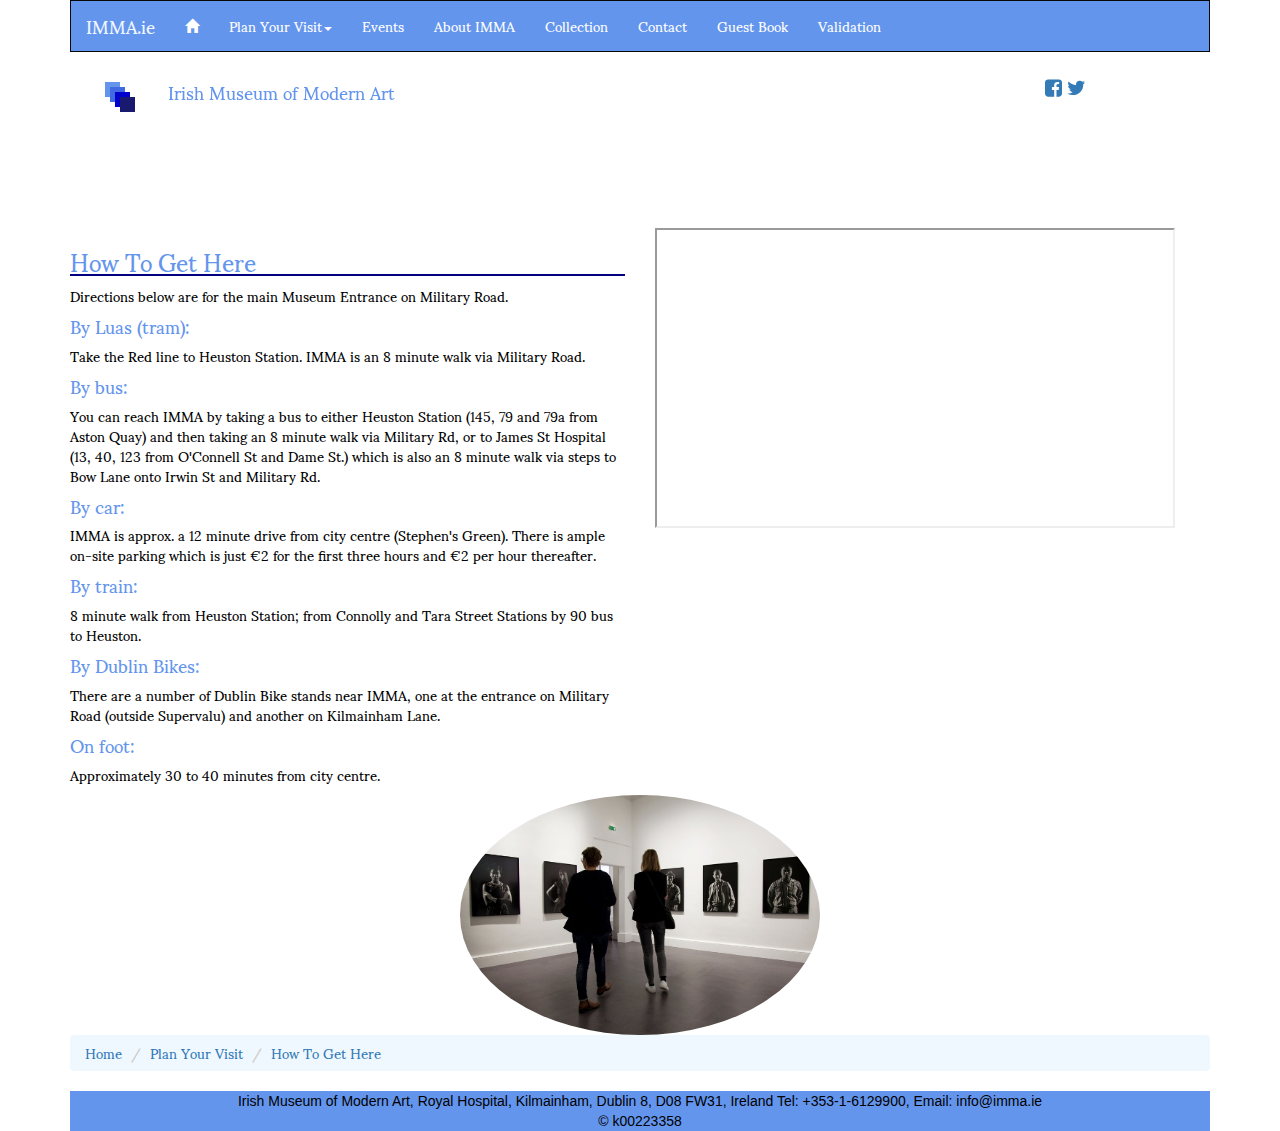
<file: directions.html>
<!DOCTYPE html>

<html lang="en">
  <head>
    <meta charset="utf-8">
    <title>IMMA</title>
    <meta name="viewport" content="width=device-width, initial-scale=1">
    <link rel="stylesheet" href="https://maxcdn.bootstrapcdn.com/bootstrap/3.3.7/css/bootstrap.min.css">
      <script src="https://ajax.googleapis.com/ajax/libs/jquery/3.1.1/jquery.min.js"></script>
      <script src="https://maxcdn.bootstrapcdn.com/bootstrap/3.3.7/js/bootstrap.min.js"></script>
        <link rel="stylesheet" href="https://maxcdn.bootstrapcdn.com/bootstrap/3.3.7/css/bootstrap.min.css" integrity="sha384-BVYiiSIFeK1dGmJRAkycuHAHRg32OmUcww7on3RYdg4Va+PmSTsz/K68vbdEjh4u" crossorigin="anonymous">
    <link rel="stylesheet" type="text/css" href="style.css"/>
    <link rel="stylesheet" href="https://cdnjs.cloudflare.com/ajax/libs/font-awesome/4.7.0/css/font-awesome.min.css">
      <link href="https://fonts.googleapis.com/css?family=Roboto+Condensed%7CSumana" rel="stylesheet">
  </head>
  <body>
    <div class="container">
<!--Navigation-->
      <nav class="navbar navbar-inverse">
          <div class="navbar-header">
            <button type="button" class="navbar-toggle" data-toggle="collapse" data-target="#myNavbar">
              <span class="icon-bar"></span>
              <span class="icon-bar"></span>
              <span class="icon-bar"></span>
            </button>
            <a class="navbar-brand" href="index.html">IMMA.ie</a>
          </div>
          <div class="collapse navbar-collapse" id="myNavbar">
            <ul class="nav navbar-nav">
              <li><a href="index.html"><span class="glyphicon glyphicon-home"></span></a></li>
              <li class="dropdown">
                <a class="dropdown-toggle" data-toggle="dropdown" href="#">Plan Your Visit<span class="caret"></span></a>
                <ul class="dropdown-menu">
                  <li><a href="hours.html">Opening Hours</a></li>
                  <li class="active"><a href="#">How To Get Here</a></li>
                  <li><a href="tickets.html">Tickets</a></li>
                  </ul>
              </li>
              <li><a href="events.html">Events</a></li>
              <li><a href="about.html">About IMMA</a></li>
              <li><a href="collection.html">Collection</a></li>
              <li><a href="contact.html">Contact</a></li>
              <li><a href="guest.html">Guest Book</a></li>
              <li><a href="validation.html">Validation</a></li>
            </ul>
          </div>
          </nav>
          <!--Canvas full name-->
          <div class='row' id='socialmedia'>
            <div class="col-md-1 hidden-xs">
              <canvas id="rectangles"></canvas>
                 <script type="text/javascript">
                     var canvas=document.getElementById('rectangles');
                     var ctx=canvas.getContext('2d');
                     ctx.fillStyle='#6495ED';
                     ctx.fillRect(35,10,15,15);
                     ctx.fillStyle='#4169E1';
                     ctx.fillRect(40,15,15,15);
                     ctx.fillStyle='#0000CD';
                     ctx.fillRect(45,20,15,15);
                     ctx.fillStyle='#191970';
                     ctx.fillRect(50,25,15,15);
                 </script>
            </div>
              <div class="col-md-9">
                <h4>Irish Museum of Modern Art</h4>
              </div>
           <div class="col-md-2">
             <a href="http://www.facebook.com/IrishMuseumofModernArt"><i class= "fa fa-facebook-square"></i></a>
             <a href="https://twitter.com/IMMAIreland"><i class="	fa fa-twitter"></i></a>
           </div>
           </div>

           <div class='row'>
            <div class="col-md-6">
              <h3>How To Get Here</h3>
              <p>Directions below are for the main Museum Entrance on Military Road.</p>

              <h4>By Luas (tram):</h4><p> Take the Red line to Heuston Station. IMMA is an 8 minute walk via Military Road.</p>

              <h4>By bus:</h4><p> You can reach IMMA by taking a bus to either Heuston Station (145, 79 and 79a from Aston Quay) and then taking an 8 minute walk via Military Rd, or to James St Hospital (13, 40, 123 from O'Connell St and Dame St.) which is also an 8 minute walk via steps to Bow Lane onto Irwin St and Military Rd.</p>

              <h4>By car:</h4><p> IMMA is approx. a 12 minute drive from city centre (Stephen's Green). There is ample on-site parking which is just €2 for the first three hours and €2 per hour thereafter.</p>

              <h4>By train:</h4><p> 8 minute walk from Heuston Station; from Connolly and Tara Street Stations by 90 bus to Heuston.</p>
              <h4>By Dublin Bikes:</h4><p> There are a number of Dublin Bike stands near IMMA, one at the entrance on Military Road (outside Supervalu) and another on Kilmainham Lane.</p>
              <h4>On foot:</h4><p> Approximately 30 to 40 minutes from city centre.</p>

             </div>
             <div class="col-md-6">
             <p><iframe width="520" height="300" src="https://maps.google.com/maps?f=q&source=s_q&hl=en&geocode=&q=Military+Road,+Kilmainham,+Dublin+8,+Ireland&aq=&sll=53.340406,-6.277485&sspn=0.083736,0.154324&ie=UTF8&hq=&hnear=Military+Rd,+Kilmainham,+Dublin+8,+Ireland&t=m&ll=53.343942,-6.296797&spn=0.015373,0.044546&z=14&iwloc=A&output=embed"></iframe></p>

            </div>
            </div>
            <div class='row'>
             <div class="col-md-4">
              </div>
               <div class="col-md-4 hidden-xs">
                 <img src="images/visit.jpg" alt='gallery visitors' class="img-circle">
               </div>
               <div class="col-md-4">
                </div>
               </div>
          <div class='row'>
           <div class="col-md-12">
             <ol class="breadcrumb">
               <li><a href="index.html">Home</a></li>
               <li><a href="#">Plan Your Visit</a></li>
               <li><a href="#">How To Get Here</a></li>
                   </ol>
                 </div>
               </div>
          <footer style="background-color:#6495ED" id='footer'>
          Irish Museum of Modern Art, Royal Hospital, Kilmainham, Dublin 8, D08 FW31, Ireland
           Tel: +353-1-6129900, Email: info@imma.ie<br>&copy; k00223358
          </footer>

              </div>

              <script type="text/javascript" src="scripts.js"></script>
            </body>
          </html>
</file>
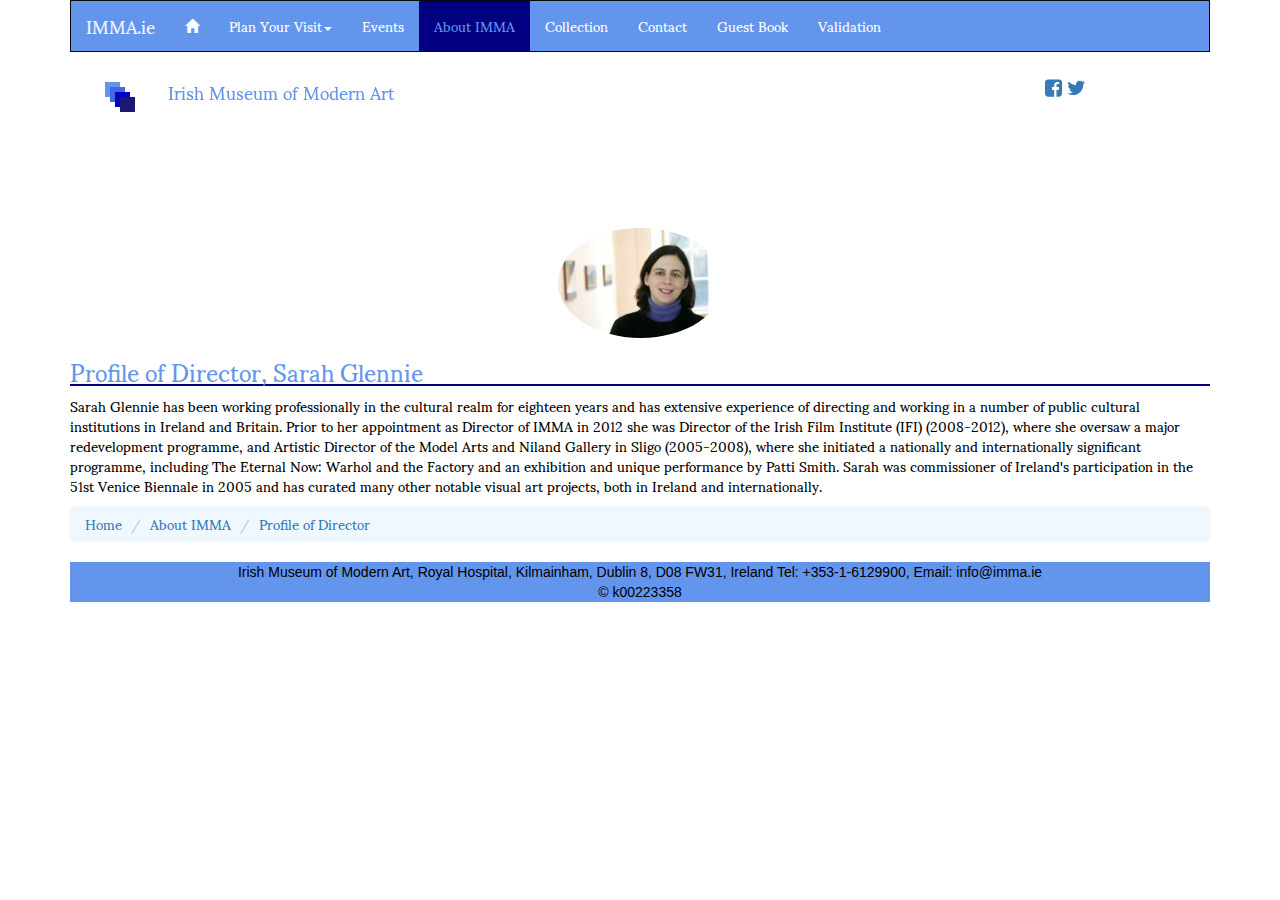
<file: director.html>
<!DOCTYPE html>

<html lang="en">
  <head>
    <meta charset="utf-8">
    <title>IMMA</title>
    <meta name="viewport" content="width=device-width, initial-scale=1">
    <link rel="stylesheet" href="https://maxcdn.bootstrapcdn.com/bootstrap/3.3.7/css/bootstrap.min.css">
      <script src="https://ajax.googleapis.com/ajax/libs/jquery/3.1.1/jquery.min.js"></script>
      <script src="https://maxcdn.bootstrapcdn.com/bootstrap/3.3.7/js/bootstrap.min.js"></script>
        <link rel="stylesheet" href="https://maxcdn.bootstrapcdn.com/bootstrap/3.3.7/css/bootstrap.min.css" integrity="sha384-BVYiiSIFeK1dGmJRAkycuHAHRg32OmUcww7on3RYdg4Va+PmSTsz/K68vbdEjh4u" crossorigin="anonymous">
    <link rel="stylesheet" type="text/css" href="style.css"/>
    <link rel="stylesheet" href="https://cdnjs.cloudflare.com/ajax/libs/font-awesome/4.7.0/css/font-awesome.min.css">
      <link href="https://fonts.googleapis.com/css?family=Roboto+Condensed%7CSumana" rel="stylesheet">
  </head>
  <body>
    <div class="container">
<!--Navigation-->
      <nav class="navbar navbar-inverse">
          <div class="navbar-header">
            <button type="button" class="navbar-toggle" data-toggle="collapse" data-target="#myNavbar">
              <span class="icon-bar"></span>
              <span class="icon-bar"></span>
              <span class="icon-bar"></span>
            </button>
            <a class="navbar-brand" href="index.html">IMMA.ie</a>
          </div>
          <div class="collapse navbar-collapse" id="myNavbar">
            <ul class="nav navbar-nav">
              <li><a href="index.html"><span class="glyphicon glyphicon-home"></span></a></li>
              <li class="dropdown">
                <a class="dropdown-toggle" data-toggle="dropdown" href="#">Plan Your Visit<span class="caret"></span></a>
                <ul class="dropdown-menu">
                  <li><a href="hours.html">Opening Hours</a></li>
                  <li><a href="directions.html">How To Get Here</a></li>
                  <li><a href="tickets.html">Tickets</a></li>
                </ul>
              </li>
              <li><a href="exhibitons.html">Events</a></li>
              <li class="active"><a href="about.html">About IMMA</a></li>
              <li><a href="collection.html">Collection</a></li>
              <li><a href="contact.html">Contact</a></li>
              <li><a href="guest.html">Guest Book</a></li>
              <li><a href="validation.html">Validation</a></li>
            </ul>
          </div>
          </nav>
          <!--Canvas full name-->
          <div class='row' id='socialmedia'>
            <div class="col-md-1 hidden-xs">
              <canvas id="rectangles"></canvas>
                 <script type="text/javascript">
                     var canvas=document.getElementById('rectangles');
                     var ctx=canvas.getContext('2d');
                     ctx.fillStyle='#6495ED';
                     ctx.fillRect(35,10,15,15);
                     ctx.fillStyle='#4169E1';
                     ctx.fillRect(40,15,15,15);
                     ctx.fillStyle='#0000CD';
                     ctx.fillRect(45,20,15,15);
                     ctx.fillStyle='#191970';
                     ctx.fillRect(50,25,15,15);
                 </script>
            </div>
              <div class="col-md-9">
                <h4>Irish Museum of Modern Art</h4>
              </div>
           <div class="col-md-2">
             <a href="http://www.facebook.com/IrishMuseumofModernArt"><i class= "fa fa-facebook-square"></i></a>
             <a href="https://twitter.com/IMMAIreland"><i class="	fa fa-twitter"></i></a>
           </div>
           </div>
           <div class='row'>
             <div class="col-md-5 col-xs-3">
             </div>
               <div class="col-md-2 col-xs-6">
                   <img src="images/sarahglennie.jpg" class="img-circle" alt="IMMA Director">
                   </div>
                    <div class="col-md-5 col-xs-3 ">
                   </div>
                 </div>
                 <div class='row'>
                   <div class="col-md-12">
  <article><h3>Profile of Director, Sarah Glennie</h3><p>Sarah Glennie has been working professionally in the cultural realm for eighteen years and has extensive experience of directing and working in a number of public cultural institutions in Ireland and Britain. Prior to her appointment as Director of IMMA in 2012 she was Director of the Irish Film Institute (IFI) (2008-2012), where she oversaw a major redevelopment programme, and Artistic Director of the Model Arts and Niland Gallery in Sligo (2005-2008), where she initiated a nationally and internationally significant programme, including The Eternal Now: Warhol and the Factory and an exhibition and unique performance by Patti Smith. Sarah was commissioner of Ireland's participation in the 51st Venice Biennale in 2005 and has curated many other notable visual art projects, both in Ireland and internationally.</p> </article>

                   </div>
                   </div>
                   <div class='row'>
                    <div class="col-md-12">
                      <ol class="breadcrumb">
                        <li><a href="index.html">Home</a></li>
                        <li><a href="about.html">About IMMA</a></li>
                        <li><a href="#">Profile of Director</a></li>
                            </ol>
                          </div>
                        </div>

          <footer style="background-color:#6495ED" id='footer'>
          Irish Museum of Modern Art, Royal Hospital, Kilmainham, Dublin 8, D08 FW31, Ireland
           Tel: +353-1-6129900, Email: info@imma.ie<br>&copy; k00223358
          </footer>

              </div>

              <script type="text/javascript" src="scripts.js"></script>
            </body>
          </html>
</file>
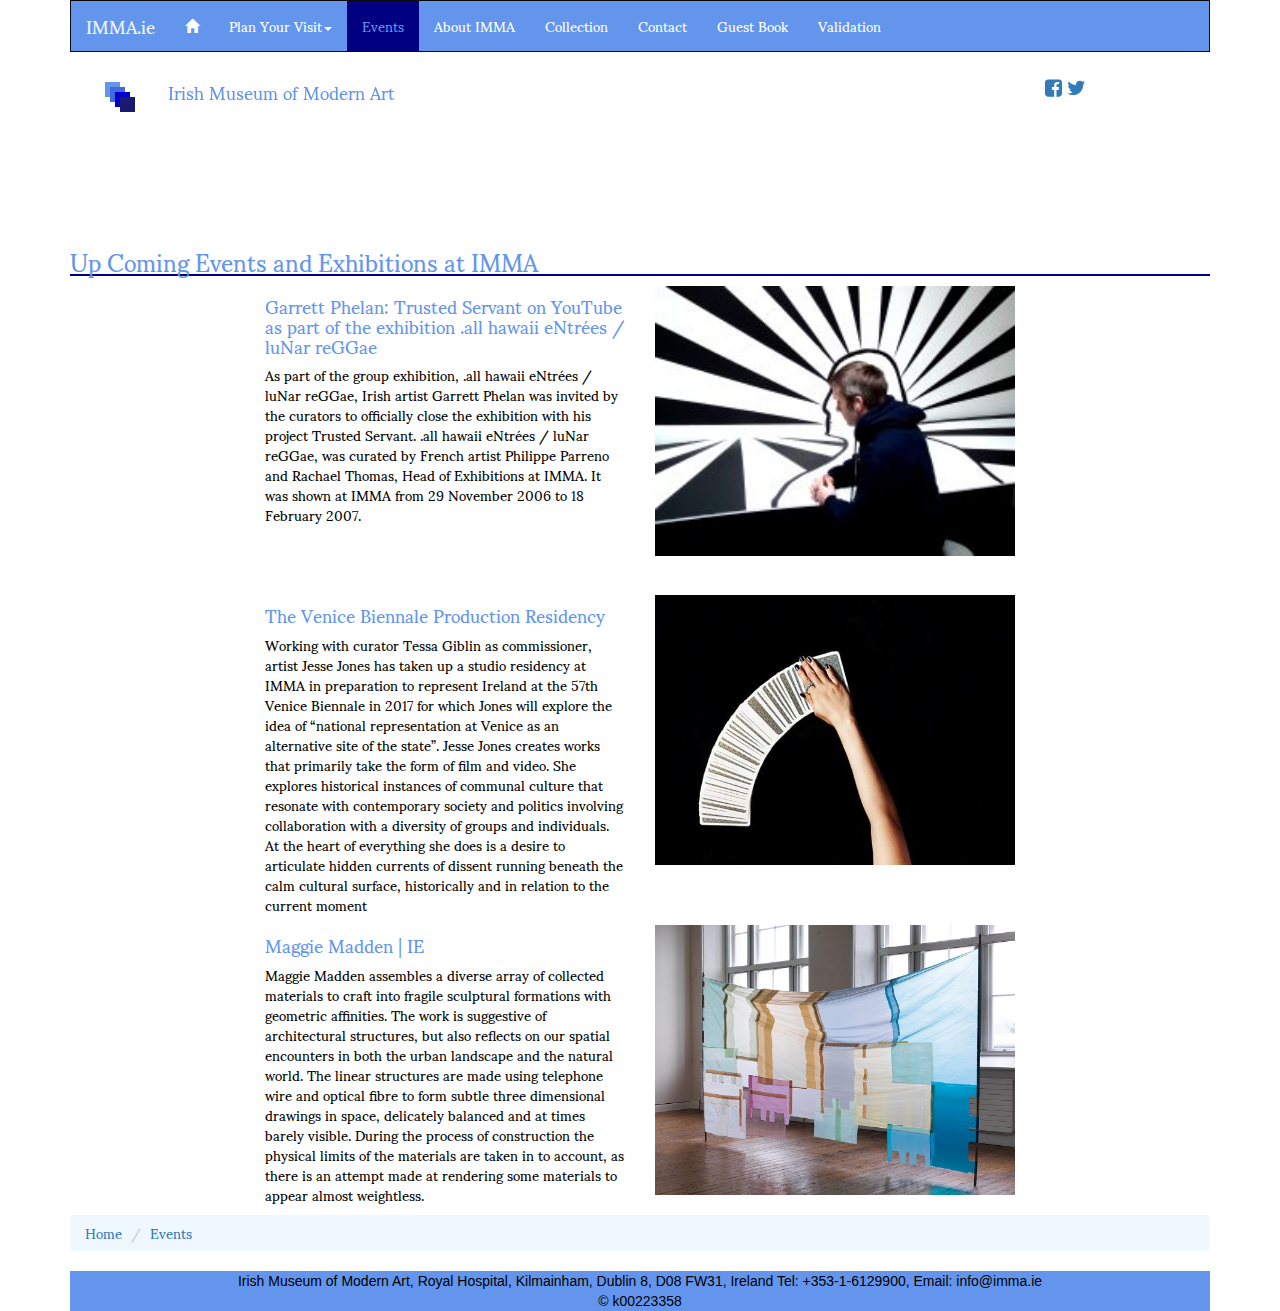
<file: events.html>
<!DOCTYPE html>

<html lang="en">
  <head>
    <meta charset="utf-8">
    <title>IMMA</title>
    <meta name="viewport" content="width=device-width, initial-scale=1">
    <link rel="stylesheet" href="https://maxcdn.bootstrapcdn.com/bootstrap/3.3.7/css/bootstrap.min.css">
      <script src="https://ajax.googleapis.com/ajax/libs/jquery/3.1.1/jquery.min.js"></script>
      <script src="https://maxcdn.bootstrapcdn.com/bootstrap/3.3.7/js/bootstrap.min.js"></script>
        <link rel="stylesheet" href="https://maxcdn.bootstrapcdn.com/bootstrap/3.3.7/css/bootstrap.min.css" integrity="sha384-BVYiiSIFeK1dGmJRAkycuHAHRg32OmUcww7on3RYdg4Va+PmSTsz/K68vbdEjh4u" crossorigin="anonymous">
    <link rel="stylesheet" type="text/css" href="style.css"/>
    <link rel="stylesheet" href="https://cdnjs.cloudflare.com/ajax/libs/font-awesome/4.7.0/css/font-awesome.min.css">
  <link href="https://fonts.googleapis.com/css?family=Roboto+Condensed%7CSumana" rel="stylesheet">
  </head>
  <body>
    <div class="container">
<!--Navigation-->
      <nav class="navbar navbar-inverse">
          <div class="navbar-header">
            <button type="button" class="navbar-toggle" data-toggle="collapse" data-target="#myNavbar">
              <span class="icon-bar"></span>
              <span class="icon-bar"></span>
              <span class="icon-bar"></span>
            </button>
            <a class="navbar-brand" href="index.html">IMMA.ie</a>
          </div>
          <div class="collapse navbar-collapse" id="myNavbar">
            <ul class="nav navbar-nav">
              <li><a href="index.html"><span class="glyphicon glyphicon-home"></span></a></li>
              <li class="dropdown">
                <a class="dropdown-toggle" data-toggle="dropdown" href="#">Plan Your Visit<span class="caret"></span></a>
                <ul class="dropdown-menu">
                  <li><a href="hours.html">Opening Hours</a></li>
                  <li><a href="directions.html">How To Get Here</a></li>
                  <li><a href="tickets.html">Tickets</a></li>
                </ul>
              </li>
              <li class="active"><a href="#">Events</a></li>
              <li><a href="about.html">About IMMA</a></li>
              <li><a href="collection.html">Collection</a></li>
              <li><a href="contact.html">Contact</a></li>
              <li><a href="guest.html">Guest Book</a></li>
              <li><a href="validation.html">Validation</a></li>
            </ul>
          </div>
          </nav>
          <!--Canvas full name-->
          <div class='row' id='socialmedia'>
            <div class="col-md-1 hidden-xs">
              <canvas id="rectangles"></canvas>
                 <script type="text/javascript">
                     var canvas=document.getElementById('rectangles');
                     var ctx=canvas.getContext('2d');
                     ctx.fillStyle='#6495ED';
                     ctx.fillRect(35,10,15,15);
                     ctx.fillStyle='#4169E1';
                     ctx.fillRect(40,15,15,15);
                     ctx.fillStyle='#0000CD';
                     ctx.fillRect(45,20,15,15);
                     ctx.fillStyle='#191970';
                     ctx.fillRect(50,25,15,15);
                 </script>
            </div>
              <div class="col-md-9">
                <h4>Irish Museum of Modern Art</h4>
              </div>
           <div class="col-md-2">
             <a href="http://www.facebook.com/IrishMuseumofModernArt"><i class= "fa fa-facebook-square"></i></a>
             <a href="https://twitter.com/IMMAIreland"><i class="	fa fa-twitter"></i></a>
           </div>
           </div>

<h3>Up Coming Events and Exhibitions at IMMA</h3>
<div class='row'>
  <div class="col-md-2">
    </div>
 <div class="col-md-4">
  <h4>Garrett Phelan: Trusted Servant on YouTube as part of the exhibition .all hawaii eNtrées / luNar reGGae</h4>
  <p>As part of the group exhibition, .all hawaii eNtrées / luNar reGGae, Irish artist Garrett Phelan was invited by the curators to officially close the exhibition with his project Trusted Servant. .all hawaii eNtrées / luNar reGGae, was curated by French artist Philippe Parreno and Rachael Thomas, Head of Exhibitions at IMMA. It was shown at IMMA from 29 November 2006 to 18 February 2007.<br><br><br><br></p>
</div>
<div class="col-md-4">
  <img src="images/servant.jpg" alt="Garrett Phelan">
  </div>
<div class="col-md-2">
  </div>
</div>
<div class='row'>
  <div class="col-md-2">
    </div>
<div class="col-md-4">
  <h4>The Venice Biennale Production Residency</h4>
  <p>Working with curator Tessa Giblin as commissioner, artist Jesse Jones has taken up a studio residency at IMMA in preparation to represent Ireland at the 57th Venice Biennale in 2017 for which Jones will explore the idea of “national representation at Venice as an alternative site of the state”.  Jesse Jones creates works that primarily take the form of film and video. She explores historical instances of communal culture that resonate with contemporary society and politics involving collaboration with a diversity of groups and individuals. At the heart of everything she does is a desire to articulate hidden currents of dissent running beneath the calm cultural surface, historically and in relation to the current moment</p>
</div>
<div class="col-md-4">
  <img src="images/jones.jpg" alt="Garrett Phelan" >
  </div>
<div class="col-md-2">
  </div>
</div>
<div class='row'>
  <div class="col-md-2">
    </div>
<div class="col-md-4">
  <h4>Maggie Madden | IE</h4>
  <p>Maggie Madden assembles a diverse array of collected materials to craft into fragile sculptural formations with geometric affinities. The work is suggestive of architectural structures, but also reflects on our spatial encounters in both the urban landscape and the natural world. The linear structures are made using telephone wire and optical fibre to form subtle three dimensional drawings in space, delicately balanced and at times barely visible. During the process of construction the physical limits of the materials are taken in to account, as there is an attempt made at rendering some materials to appear almost weightless.</p>
</div>
<div class="col-md-4">
  <img src="images/madden.jpg" alt="Garrett Phelan">
  </div>
<div class="col-md-2">
  </div>
</div>


          <div class='row'>
           <div class="col-md-12">
               <ol class="breadcrumb">
                 <li><a href="index.html">Home</a></li>
                 <li><a href="#">Events</a></li>
                     </ol>
                   </div>
                 </div>
          <footer style="background-color:#6495ED" id='footer'>
          Irish Museum of Modern Art, Royal Hospital, Kilmainham, Dublin 8, D08 FW31, Ireland
           Tel: +353-1-6129900, Email: info@imma.ie<br>&copy; k00223358
          </footer>

              </div>

              <script type="text/javascript" src="scripts.js"></script>
            </body>
          </html>
</file>
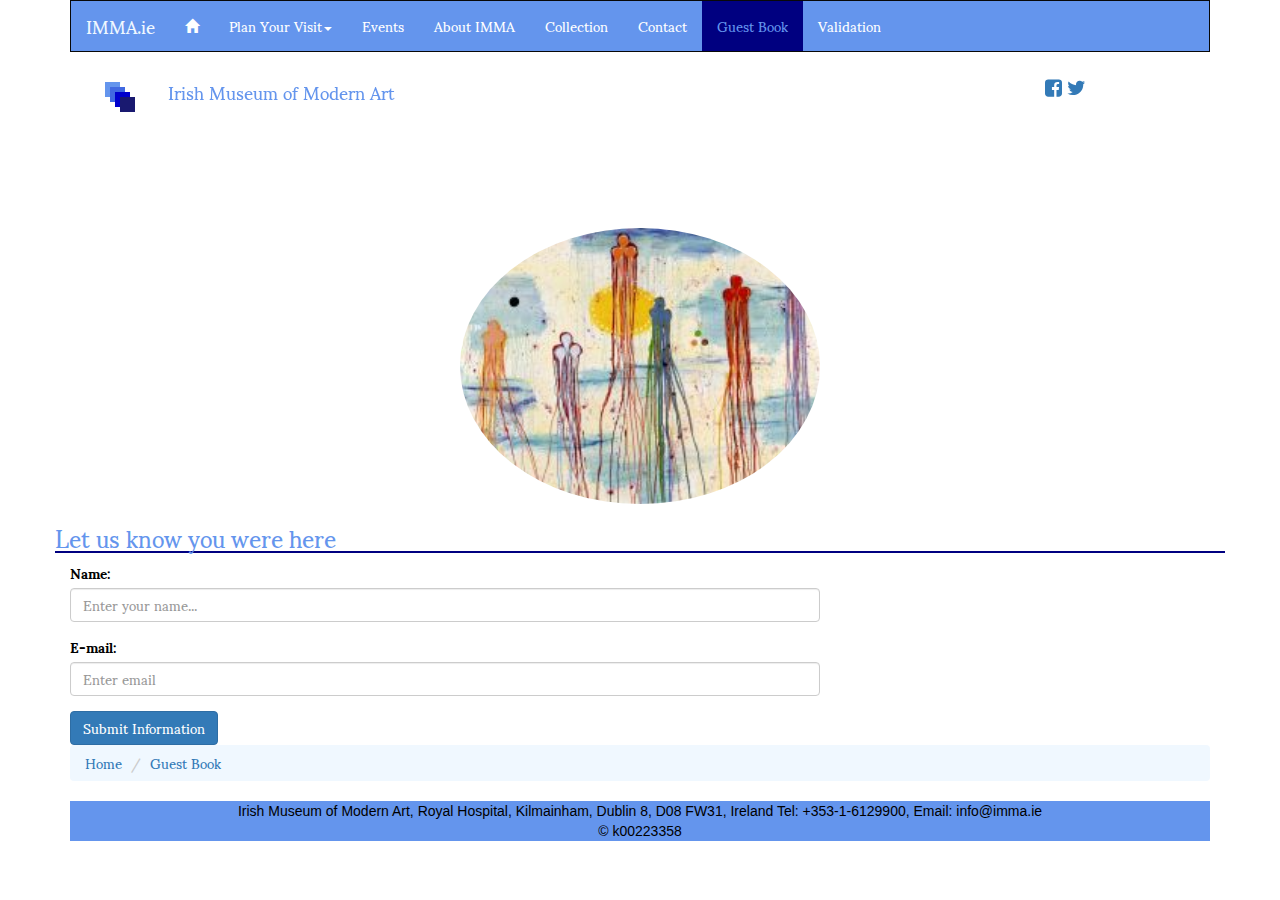
<file: guest.html>
<!DOCTYPE html>

<html lang="en">
  <head>
    <meta charset="utf-8">
    <title>IMMA</title>
    <meta name="viewport" content="width=device-width, initial-scale=1">
    <link rel="stylesheet" href="https://maxcdn.bootstrapcdn.com/bootstrap/3.3.7/css/bootstrap.min.css">
      <script src="https://ajax.googleapis.com/ajax/libs/jquery/3.1.1/jquery.min.js"></script>
      <script src="https://maxcdn.bootstrapcdn.com/bootstrap/3.3.7/js/bootstrap.min.js"></script>
        <link rel="stylesheet" href="https://maxcdn.bootstrapcdn.com/bootstrap/3.3.7/css/bootstrap.min.css" integrity="sha384-BVYiiSIFeK1dGmJRAkycuHAHRg32OmUcww7on3RYdg4Va+PmSTsz/K68vbdEjh4u" crossorigin="anonymous">
    <link rel="stylesheet" type="text/css" href="style.css"/>
    <link rel="stylesheet" href="https://cdnjs.cloudflare.com/ajax/libs/font-awesome/4.7.0/css/font-awesome.min.css">
      <link href="https://fonts.googleapis.com/css?family=Roboto+Condensed%7CSumana" rel="stylesheet">
   </head>
  <body>
    <div class="container">
<!--Navigation-->
      <nav class="navbar navbar-inverse">
          <div class="navbar-header">
            <button type="button" class="navbar-toggle" data-toggle="collapse" data-target="#myNavbar">
              <span class="icon-bar"></span>
              <span class="icon-bar"></span>
              <span class="icon-bar"></span>
            </button>
            <a class="navbar-brand" href="index.html">IMMA.ie</a>
          </div>
          <div class="collapse navbar-collapse" id="myNavbar">
            <ul class="nav navbar-nav">
              <li><a href="index.html"><span class="glyphicon glyphicon-home"></span></a></li>
              <li class="dropdown">
                <a class="dropdown-toggle" data-toggle="dropdown" href="#">Plan Your Visit<span class="caret"></span></a>
                <ul class="dropdown-menu">
                  <li><a href="hours.html">Opening Hours</a></li>
                  <li><a href="directions.html">How To Get Here</a></li>
                  <li><a href="tickets.html">Tickets</a></li>
              </ul>
              </li>
              <li><a href="events.html">Events</a></li>
              <li><a href="about.html">About IMMA</a></li>
              <li><a href="collection.html">Collection</a></li>
              <li><a href="contact.html">Contact</a></li>
              <li class="active"><a href="#">Guest Book</a></li>
              <li><a href="validation.html">Validation</a></li>
            </ul>
          </div>
          </nav>
          <!--Canvas full name-->
          <div class='row' id='socialmedia'>
            <div class="col-md-1 hidden-xs">
              <canvas id="rectangles"></canvas>
                 <script type="text/javascript">
                     var canvas=document.getElementById('rectangles');
                     var ctx=canvas.getContext('2d');
                     ctx.fillStyle='#6495ED';
                     ctx.fillRect(35,10,15,15);
                     ctx.fillStyle='#4169E1';
                     ctx.fillRect(40,15,15,15);
                     ctx.fillStyle='#0000CD';
                     ctx.fillRect(45,20,15,15);
                     ctx.fillStyle='#191970';
                     ctx.fillRect(50,25,15,15);
                 </script>
            </div>
              <div class="col-md-9">
                <h4>Irish Museum of Modern Art</h4>
              </div>
           <div class="col-md-2">
             <a href="http://www.facebook.com/IrishMuseumofModernArt"><i class= "fa fa-facebook-square"></i></a>
             <a href="https://twitter.com/IMMAIreland"><i class="	fa fa-twitter"></i></a>
           </div>
           </div>
           <div class='row'>
             <div class="col-md-4">
             </div>
               <div class="col-md-4">
               <img src="images/ferrangarciasevilla3.jpg" class="img-circle" alt="ferrangarciasevilla">
               </div>
               <div class="col-md-4">
               </div>
               </div>

 <div class="row">
<h3>Let us know you were here</h3>
<!--Form-->
<form class="col-md-8" id='GuestBookForm'>
  <div class="form-group">
    <label for='Name'>Name:</label>
    <input type='text' name='Name' class="form-control" id='Name' placeholder='Enter your name...'>
  </div>
  <div class="form-group">
    <label for='email'>E-mail:</label>
    <input type="email" class="form-control" id="email" placeholder="Enter email">
  </div>
  <button type='submit' class="btn btn-primary" id='formButton'>Submit Information</button>
</form>

</div>

<div class='row'>
 <div class="col-md-12">
   <ol class="breadcrumb">
           <li><a href="index.html">Home</a></li>
           <li><a href="#">Guest Book</a></li>
               </ol>
  </div>
</div>

    <footer style="background-color:#6495ED" id='footer'>
          Irish Museum of Modern Art, Royal Hospital, Kilmainham, Dublin 8, D08 FW31, Ireland
           Tel: +353-1-6129900, Email: info@imma.ie <br>&copy; k00223358
          </footer>

              </div>

              <script type="text/javascript" src="scripts.js"></script>
            </body>
          </html>
</file>
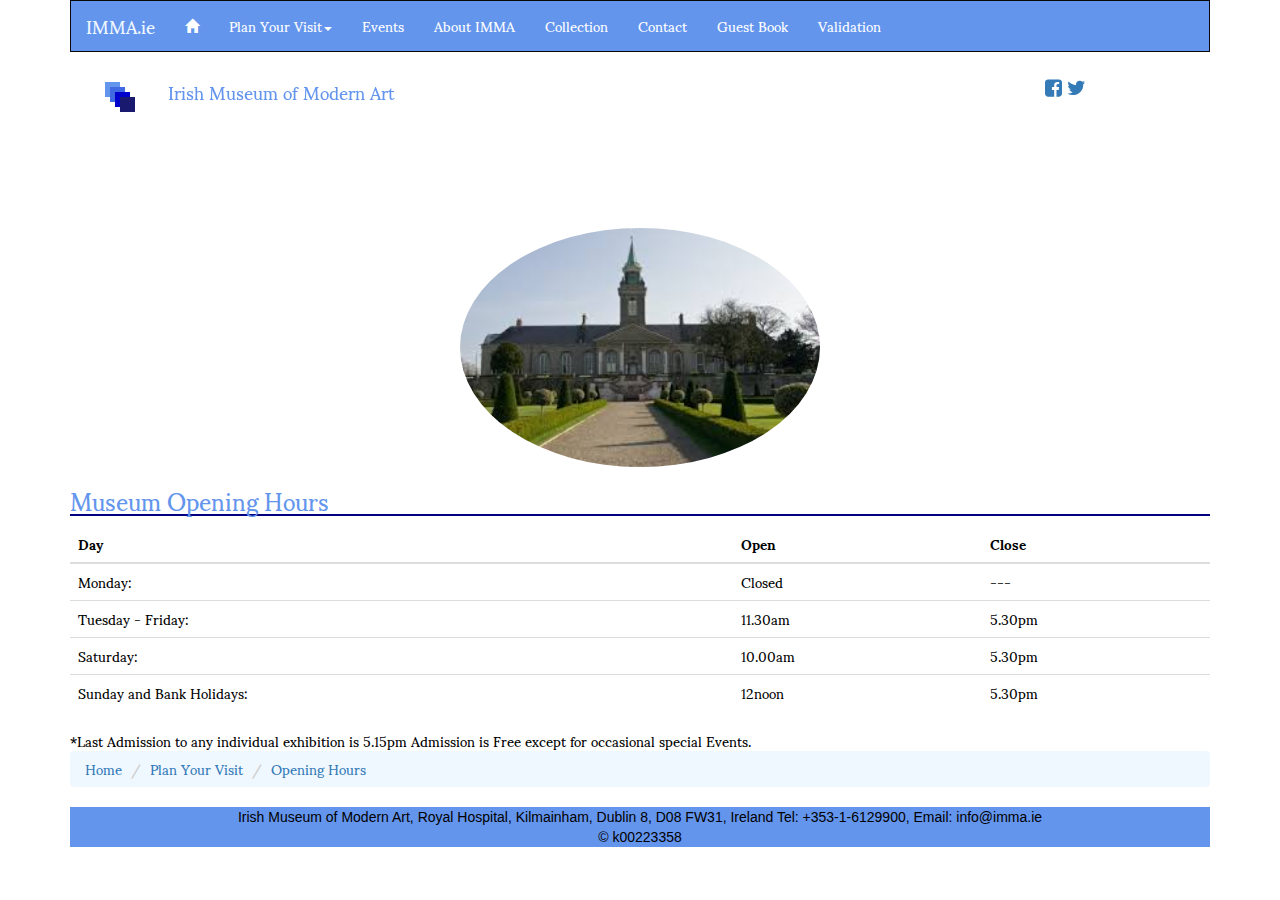
<file: hours.html>
<!DOCTYPE html>

<html lang="en">
  <head>
    <meta charset="utf-8">
    <title>IMMA</title>
    <meta name="viewport" content="width=device-width, initial-scale=1">
    <link rel="stylesheet" href="https://maxcdn.bootstrapcdn.com/bootstrap/3.3.7/css/bootstrap.min.css">
      <script src="https://ajax.googleapis.com/ajax/libs/jquery/3.1.1/jquery.min.js"></script>
      <script src="https://maxcdn.bootstrapcdn.com/bootstrap/3.3.7/js/bootstrap.min.js"></script>
        <link rel="stylesheet" href="https://maxcdn.bootstrapcdn.com/bootstrap/3.3.7/css/bootstrap.min.css" integrity="sha384-BVYiiSIFeK1dGmJRAkycuHAHRg32OmUcww7on3RYdg4Va+PmSTsz/K68vbdEjh4u" crossorigin="anonymous">
    <link rel="stylesheet" type="text/css" href="style.css"/>
    <link rel="stylesheet" href="https://cdnjs.cloudflare.com/ajax/libs/font-awesome/4.7.0/css/font-awesome.min.css">
      <link href="https://fonts.googleapis.com/css?family=Roboto+Condensed%7CSumana" rel="stylesheet">
  </head>
  <body>
    <div class="container">
<!--Navigation-->
      <nav class="navbar navbar-inverse">
          <div class="navbar-header">
            <button type="button" class="navbar-toggle" data-toggle="collapse" data-target="#myNavbar">
              <span class="icon-bar"></span>
              <span class="icon-bar"></span>
              <span class="icon-bar"></span>
            </button>
            <a class="navbar-brand" href="index.html">IMMA.ie</a>
          </div>
          <div class="collapse navbar-collapse" id="myNavbar">
            <ul class="nav navbar-nav">
              <li><a href="index.html"><span class="glyphicon glyphicon-home"></span></a></li>
              <li class="dropdown">
                <a class="dropdown-toggle" data-toggle="dropdown" href="#">Plan Your Visit<span class="caret"></span></a>
                <ul class="dropdown-menu">
                  <li class="active"><a href="#">Opening Hours</a></li>
                  <li><a href="directions.html">How To Get Here</a></li>
                  <li><a href="tickets.html">Tickets</a></li>
                </ul>
              </li>
              <li><a href="events.html">Events</a></li>
              <li><a href="about.html">About IMMA</a></li>
              <li><a href="collection.html">Collection</a></li>
              <li><a href="contact.html">Contact</a></li>
              <li><a href="guest.html">Guest Book</a></li>
              <li><a href="validation.html">Validation</a></li>
            </ul>
          </div>
          </nav>
          <!--Canvas full name-->
          <div class='row'  id='socialmedia'>
            <div class="col-md-1 hidden-xs">
              <canvas id="rectangles"></canvas>
                 <script type="text/javascript">
                     var canvas=document.getElementById('rectangles');
                     var ctx=canvas.getContext('2d');
                     ctx.fillStyle='#6495ED';
                     ctx.fillRect(35,10,15,15);
                     ctx.fillStyle='#4169E1';
                     ctx.fillRect(40,15,15,15);
                     ctx.fillStyle='#0000CD';
                     ctx.fillRect(45,20,15,15);
                     ctx.fillStyle='#191970';
                     ctx.fillRect(50,25,15,15);
                 </script>
            </div>
              <div class="col-md-9">
                <h4>Irish Museum of Modern Art</h4>
              </div>
           <div class="col-md-2">
             <a href="http://www.facebook.com/IrishMuseumofModernArt"><i class= "fa fa-facebook-square"></i></a>
             <a href="https://twitter.com/IMMAIreland"><i class="	fa fa-twitter"></i></a>
           </div>
           </div>
           <div class='row'>
             <div class="col-md-4 col-xs-4">
             </div>
               <div class="col-md-4 col-xs-4">
               <img src="images/imma.jpg" class="img-circle" alt="IMMA Building">
               </div>
               <div class="col-md-4 col-xs-4 ">
               </div>
             </div>
           <div class='row'>
            <div class="col-md-12">
              <h3> Museum Opening Hours</h3>
<table class="table table-hover">
  <thead>
    <tr>
      <th>Day</th>
      <th>Open</th>
      <th>Close</th>
    </tr>
  </thead>
  <tbody>
    <tr>
      <td>Monday:</td>
      <td>Closed</td>
      <td>---</td>
    </tr>
    <tr>
      <td>Tuesday - Friday:</td>
      <td>11.30am </td>
      <td>5.30pm</td>
    </tr>
    <tr>
      <td>Saturday:</td>
      <td>10.00am</td>
      <td>5.30pm</td>
    </tr>
    <tr>
      <td>Sunday and Bank Holidays:</td>
      <td>12noon</td>
      <td>5.30pm</td>
    </tr>
  </tbody>
</table>
           *Last Admission to any individual exhibition is 5.15pm

           Admission is Free
           except for occasional special Events.
</div>
</div>
<div class='row'>
 <div class="col-md-12">
   <ol class="breadcrumb">
     <li><a href="index.html">Home</a></li>
     <li><a href="#">Plan Your Visit</a></li>
     <li><a href="#">Opening Hours</a></li>
         </ol>
 </div>
 </div>

          <footer style= "background-color:#6495ED" id='footer'>
          Irish Museum of Modern Art, Royal Hospital, Kilmainham, Dublin 8, D08 FW31, Ireland
           Tel: +353-1-6129900, Email: info@imma.ie<br>&copy; k00223358
          </footer>

              </div>

              <script type="text/javascript" src="scripts.js"></script>
            </body>
          </html>
</file>
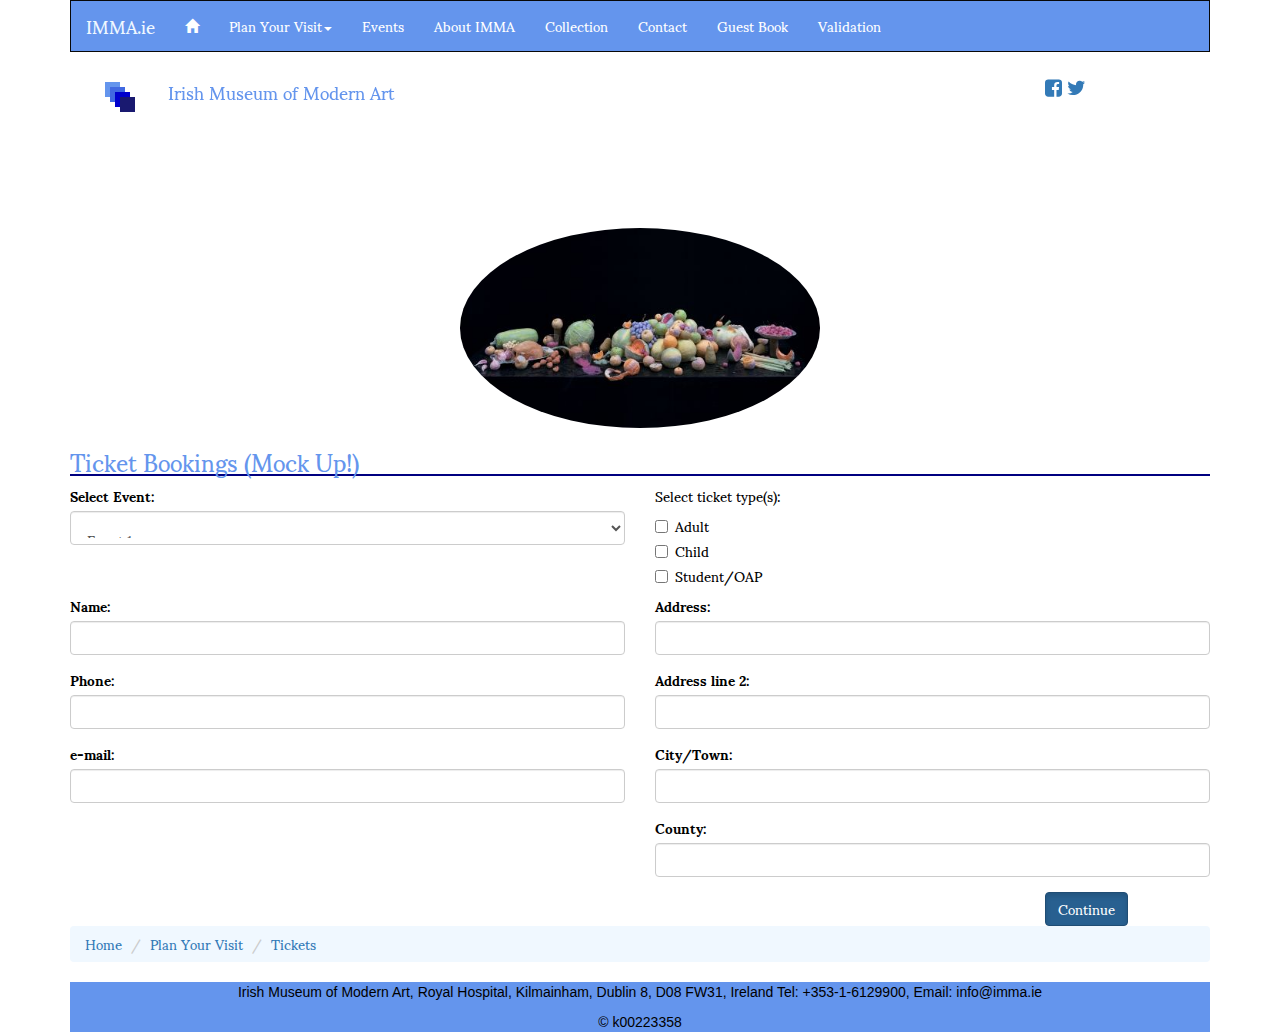
<file: tickets.html>
<!DOCTYPE html>

<html lang="en">
  <head>
    <meta charset="utf-8">
    <title>IMMA</title>
    <meta name="viewport" content="width=device-width, initial-scale=1">
    <link rel="stylesheet" href="https://maxcdn.bootstrapcdn.com/bootstrap/3.3.7/css/bootstrap.min.css">
      <script src="https://ajax.googleapis.com/ajax/libs/jquery/3.1.1/jquery.min.js"></script>
      <script src="https://maxcdn.bootstrapcdn.com/bootstrap/3.3.7/js/bootstrap.min.js"></script>
        <link rel="stylesheet" href="https://maxcdn.bootstrapcdn.com/bootstrap/3.3.7/css/bootstrap.min.css" integrity="sha384-BVYiiSIFeK1dGmJRAkycuHAHRg32OmUcww7on3RYdg4Va+PmSTsz/K68vbdEjh4u" crossorigin="anonymous">
    <link rel="stylesheet" type="text/css" href="style.css"/>
  <link rel="stylesheet" href="https://cdnjs.cloudflare.com/ajax/libs/font-awesome/4.7.0/css/font-awesome.min.css">
  <link href="https://fonts.googleapis.com/css?family=Roboto+Condensed|Sumana" rel="stylesheet">
  </head>
  <body onload="check()">

    <div class="container">
      <!--Navigation-->
            <nav class="navbar navbar-inverse">
                <div class="navbar-header">
                  <button type="button" class="navbar-toggle" data-toggle="collapse" data-target="#myNavbar">
                    <span class="icon-bar"></span>
                    <span class="icon-bar"></span>
                    <span class="icon-bar"></span>
                  </button>
                  <a class="navbar-brand" href="index.html">IMMA.ie</a>
                </div>
                <div class="collapse navbar-collapse" id="myNavbar">
                  <ul class="nav navbar-nav">
                    <li><a href="index.html"><span class="glyphicon glyphicon-home"></span></a></li>
                    <li class="dropdown">
                      <a class="dropdown-toggle" data-toggle="dropdown" href="#">Plan Your Visit<span class="caret"></span></a>
                      <ul class="dropdown-menu">
                        <li><a href="hours.html">Opening Hours</a></li>
                        <li><a href="directions.html">How to Get Here</a></li>
                        <li class="active"><a href="#">Tickets</a></li>
                  </ul>
                    </li>
                    <li><a href="events.html">Events</a></li>
                    <li><a href="about.html">About IMMA</a></li>
                    <li><a href="collection.html">Collection</a></li>
                    <li><a href="contact.html">Contact</a></li>
                    <li><a href="guest.html">Guest Book</a></li>
                    <li><a href="validation.html">Validation</a></li>
                  </ul>
                </div>
                </nav>
      <!--Navigation end,-->
      <!--Canvas full name-->
      <div class='row' id='socialmedia'>
        <div class="col-md-1 hidden-xs">
          <canvas id="rectangles"></canvas>
             <script type="text/javascript">
                 var canvas=document.getElementById('rectangles');
                 var ctx=canvas.getContext('2d');
                 ctx.fillStyle='#6495ED';
                 ctx.fillRect(35,10,15,15);
                 ctx.fillStyle='#4169E1';
                 ctx.fillRect(40,15,15,15);
                 ctx.fillStyle='#0000CD';
                 ctx.fillRect(45,20,15,15);
                 ctx.fillStyle='#191970';
                 ctx.fillRect(50,25,15,15);
             </script>
        </div>
          <div class="col-md-9">
            <h4>Irish Museum of Modern Art</h4>
          </div>
       <div class="col-md-2">
         <a href="http://www.facebook.com/IrishMuseumofModernArt"><i class= "fa fa-facebook-square"></i></a>
         <a href="https://twitter.com/IMMAIreland"><i class="	fa fa-twitter"></i></a>
       </div>
       </div>
       <div class='row'>
       <div class="col-md-4">
       </div>
       <div class="col-md-4">
         <img src="images/mccarthy.jpg" class="img-circle" alt="Caroline McCarthy, The Luncheon, 2002">
       </div>
       <div class="col-md-4">
       </div>
     </div>
       <h3>Ticket Bookings (Mock Up!)</h3>
       <div class='row'>
        <div class="col-md-6">
          <div class="form-group">
            <label for="sel1">Select Event:</label>
            <select class="form-control" id="sel1">
              <option>Event 1</option>
              <option>Event 2</option>
              <option>Event 3</option>
              <option>Event 4</option>
            </select>
          </div>
        </div>
        <div class="col-md-6">
          Select ticket type(s):
          <div class="checkbox">
  <label><input type="checkbox" value="">Adult</label>
</div>
<div class="checkbox">
  <label><input type="checkbox" value="">Child</label>
</div>
<div class="checkbox">
  <label><input type="checkbox" value="">Student/OAP</label>
</div>
</div>
</div>
<div class='row'>
<div class="col-md-6">
       <div class="form-group">
         <label for="usr">Name:</label>
         <input type="text" class="form-control" id="usr" tabindex="1">
       </div>
     </div>
       <div class="col-md-6">
              <div class="form-group">
         <label for="address">Address:</label>
         <input type="address" class="form-control" id="address" tabindex="4">
       </div>
     </div>
   </div>
       <div class='row'>
       <div class="col-md-6">
         <div class="form-group">
           <label for="Phone">Phone:</label>
           <input type="Phone" class="form-control" id="Phone" tabindex="2">
         </div>
</div>
<div class="col-md-6">
       <div class="form-group">
  <label for="Line2">Address line 2:</label>
  <input type="Line2" class="form-control" id="Line2" tabindex="5">
</div>
</div>
</div>
<div class='row'>
<div class="col-md-6">
<div class="form-group">
  <label for="e-mail">e-mail:</label>
  <input type="e-mail" class="form-control" id="e-mail" tabindex="3">
</div>
</div>
<div class="col-md-6">
<div class="form-group">
  <label for="City/Town">City/Town:</label>
  <input type="City/Town" class="form-control" id="City/Town" tabindex="6">
</div>
</div>
</div>
<div class='row'>
<div class="col-md-6">
</div>
  <div class="col-md-6">
<div class="form-group">
  <label for="county">County:</label>
  <input type="county" class="form-control" id="county" tabindex="7">
</div>
</div>
</div>
<div class='row'>
<div class="col-md-2">
</div>
<div class="col-md-2">
</div>
<div class="col-md-2">
</div>
<div class="col-md-2">
</div>
<div class="col-md-2">
</div>
<div class="col-md-2">
  <button type="button" class="btn btn-primary active">Continue</button>
</div>
</div>





       <div class='row'>
        <div class="col-md-12">
          <ol class="breadcrumb">
            <li><a href="index.html">Home</a></li>
            <li><a href="#">Plan Your Visit</a></li>
                   <li><a href="#">Tickets</a></li>
                  </ol>
                </div>
              </div>
           <footer style= "background-color:#6495ED" id='footer'>
           <p>Irish Museum of Modern Art, Royal Hospital, Kilmainham, Dublin 8, D08 FW31, Ireland
            Tel: +353-1-6129900, Email: info@imma.ie</p>&copy; k00223358
           </footer>
               </div>


       <script type="text/javascript" src="scripts.js"></script>
             </body>
           </html>
</file>
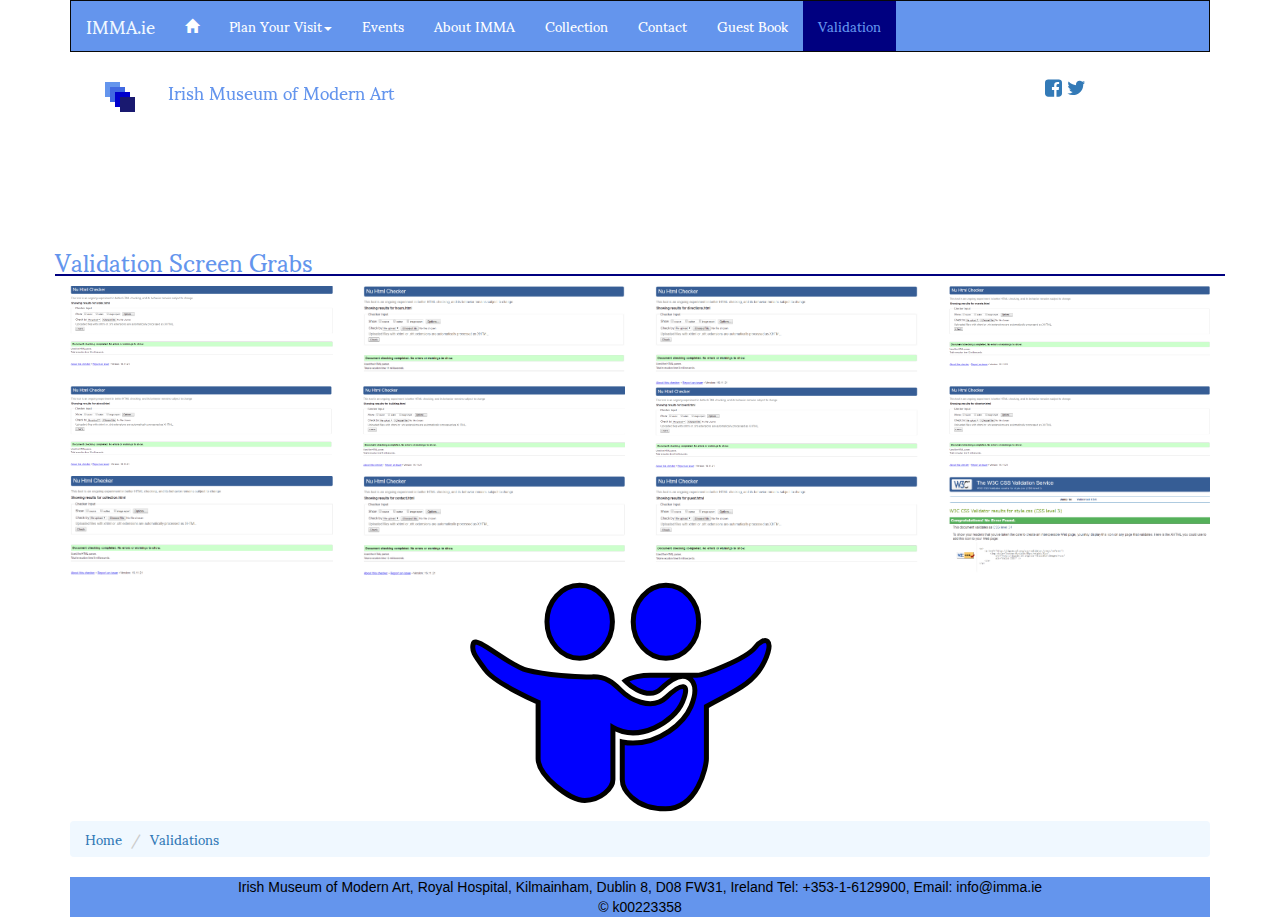
<file: validation.html>
<!DOCTYPE html>

<html lang="en">
  <head>
    <meta charset="utf-8">
    <title>IMMA</title>
    <meta name="viewport" content="width=device-width, initial-scale=1">
    <link rel="stylesheet" href="https://maxcdn.bootstrapcdn.com/bootstrap/3.3.7/css/bootstrap.min.css">
      <script src="https://ajax.googleapis.com/ajax/libs/jquery/3.1.1/jquery.min.js"></script>
      <script src="https://maxcdn.bootstrapcdn.com/bootstrap/3.3.7/js/bootstrap.min.js"></script>
        <link rel="stylesheet" href="https://maxcdn.bootstrapcdn.com/bootstrap/3.3.7/css/bootstrap.min.css" integrity="sha384-BVYiiSIFeK1dGmJRAkycuHAHRg32OmUcww7on3RYdg4Va+PmSTsz/K68vbdEjh4u" crossorigin="anonymous">
    <link rel="stylesheet" type="text/css" href="style.css"/>
    <link rel="stylesheet" href="https://cdnjs.cloudflare.com/ajax/libs/font-awesome/4.7.0/css/font-awesome.min.css">
      <link href="https://fonts.googleapis.com/css?family=Roboto+Condensed%7CSumana" rel="stylesheet">
  </head>
  <body>
    <div class="container">
<!--Navigation-->

      <nav class="navbar navbar-inverse">
          <div class="navbar-header">
            <button type="button" class="navbar-toggle" data-toggle="collapse" data-target="#myNavbar">
              <span class="icon-bar"></span>
              <span class="icon-bar"></span>
              <span class="icon-bar"></span>
            </button>
            <a class="navbar-brand" href="index.html">IMMA.ie</a>
          </div>
          <div class="collapse navbar-collapse" id="myNavbar">
            <ul class="nav navbar-nav">
              <li><a href="index.html"><span class="glyphicon glyphicon-home"></span></a></li>
              <li class="dropdown">
                <a class="dropdown-toggle" data-toggle="dropdown" href="#">Plan Your Visit<span class="caret"></span></a>
                <ul class="dropdown-menu">
                  <li><a href="hours.html">Opening Hours</a></li>
                  <li><a href="directions.html">How To Get Here</a></li>
                  <li><a href="tickets.html">Tickets</a></li>
                </ul>
              </li>
              <li><a href="events.html">Events</a></li>
              <li><a href="about.html">About IMMA</a></li>
              <li><a href="collection.html">Collection</a></li>
              <li><a href="contact.html">Contact</a></li>
              <li><a href="guest.html">Guest Book</a></li>
              <li class="active"><a href="#">Validation</a></li>
            </ul>
          </div>
          </nav>
          <!--Canvas full name-->
          <div class='row' id='socialmedia'>
            <div class="col-md-1 hidden-xs">
              <canvas id="rectangles"></canvas>
                 <script type="text/javascript">
                     var canvas=document.getElementById('rectangles');
                     var ctx=canvas.getContext('2d');
                     ctx.fillStyle='#6495ED';
                     ctx.fillRect(35,10,15,15);
                     ctx.fillStyle='#4169E1';
                     ctx.fillRect(40,15,15,15);
                     ctx.fillStyle='#0000CD';
                     ctx.fillRect(45,20,15,15);
                     ctx.fillStyle='#191970';
                     ctx.fillRect(50,25,15,15);
                 </script>
            </div>
              <div class="col-md-9">
                <h4>Irish Museum of Modern Art</h4>
              </div>
           <div class="col-md-2">
             <a href="http://www.facebook.com/IrishMuseumofModernArt"><i class= "fa fa-facebook-square"></i></a>
             <a href="https://twitter.com/IMMAIreland"><i class="	fa fa-twitter"></i></a>
           </div>
           </div>
             <div class='row'>
           <h3>Validation Screen Grabs</h3>
           <div class="col-md-3 col-xs-3">
           <img src="images/Validations/indexvalid.png" alt="Index page validation">
           </div>
           <div class="col-md-3 col-xs-3">
           <img src="images/Validations/hoursValid.png" alt="hours page validation">
           </div>
           <div class="col-md-3 col-xs-3">
           <img src="images/Validations/directionsValid.png" alt="directions page validation">
           </div>
           <div class="col-md-3 col-xs-3">
           <img src="images/Validations/eventsValid.png" alt="events page validation">
           </div>
           </div>
           <div class='row'>
           <div class="col-md-3 col-xs-3">
           <img src="images/Validations/aboutValid.png" alt="about page validation">
           </div>
           <div class="col-md-3 col-xs-3">
           <img src="images/Validations/buildingValid.png" alt="building page validation">
           </div>
           <div class="col-md-3 col-xs-3">
           <img src="images/Validations/boardValid.png" alt="board page validation">
           </div>
           <div class="col-md-3 col-xs-3">
           <img src="images/Validations/directorValid.png" alt="director page validation">
           </div>
           </div>
           <div class='row'>
           <div class="col-md-3 col-xs-3">
           <img src="images/Validations/collectionValid.png" alt="collection page validation">
           </div>
           <div class="col-md-3 col-xs-3">
           <img src="images/Validations/contactValid.png" alt="contact page validation">
           </div>
           <div class="col-md-3 col-xs-3">
           <img src="images/Validations/guestValid.png" alt="guest page validation">
           </div>
           <div class="col-md-3 col-xs-3">
           <img src="images/Validations/CSSValid.png" alt="CSS validation">
           </div>
</div>
<div class='row'>
<div class="col-md-4 hidden-xs">
</div>
<div class="col-md-4 col-xs-12">
  <svg width="320" height="240" xmlns="http://www.w3.org/2000/svg" xmlns:svg="http://www.w3.org/2000/svg">
   <!-- Created with SVG-edit - http://svg-edit.googlecode.com/ -->
   <g>
    <title>Layer 1</title>
    <path stroke="#000000" id="svg_2" d="m295.11003,70.44667c-9.90366,12.26862 -52.55362,27.82969 -58.05448,27.82969l-46.75229,0c-7.75925,0 -19.44473,1.6982 -24.94561,5.59136c0.63193,0.62383 1.26386,1.24767 1.87507,1.88303c4.22668,4.37834 14.1096,10.54732 22.853,10.54732c4.11271,0 7.48989,-1.32852 10.35947,-4.08954c12.20346,-11.63325 18.54345,-12.99642 22.22107,-12.99642c4.36134,0 8.11147,2.2296 10.31803,6.13431c4.1438,7.23179 1.0981,16.69319 -2.00973,24.10981c-7.43811,17.60582 -31.67926,36.6326 -57.96125,36.6326c-0.02072,0 -0.02072,0 -0.04144,0c-3.66726,0 -7.26198,-0.38124 -10.70135,-1.14369l0,37.55679c0,8.57187 10.70135,29.26219 43.16792,29.26219s40.97171,-42.75535 40.97171,-50.11423l0,-52.12433c23.10163,-13.50472 46.74195,-20.85205 58.05448,-44.99653c10.63919,-22.68887 0.53868,-26.35097 -9.35461,-14.08235l0,0l0.00002,0zm-72.6199,54.59655c8.24614,-19.6275 -0.54905,-19.6275 -15.9536,-4.90976s-37.96748,1.21299 -45.66456,-6.75814c-7.69709,-7.9596 -15.39417,-14.09391 -29.15157,-13.48163c-13.75739,0.61228 -46.20324,-1.85994 -64.92281,-6.75814c-18.69885,-4.90976 -50.70962,-34.65713 -53.35128,-26.9748c-2.75563,7.97113 2.18586,13.49319 12.09987,26.9748c9.89329,13.50472 52.57431,32.0925 52.57431,32.0925s0,39.89036 0,56.44493c0,16.57766 30.79872,41.7041 46.74195,41.7041s28.05346,-12.26862 28.05346,-20.86361l0,-52.12433c26.40629,15.36466 61.32809,-5.70689 69.57423,-25.34592l0,0zm-16.57515,-43.79507c18.06692,0 32.72557,-16.33506 32.72557,-36.48242c0,-20.15892 -14.65865,-36.49396 -32.72557,-36.49396s-32.71522,16.33506 -32.71522,36.49396c0,20.14736 14.6483,36.48242 32.71522,36.48242zm-86.22191,0c18.06692,0 32.71522,-16.33506 32.71522,-36.48242c0,-20.15892 -14.6483,-36.49396 -32.71522,-36.49396c-18.07727,0 -32.72557,16.33506 -32.72557,36.49396c0,20.14736 14.63793,36.48242 32.72557,36.48242z" stroke-width="5" fill="#0000ff"/>
   </g>
  </svg>
</div>
<div class="col-md-4 hidden-xs">
</div>
</div>
<div class='row'>
 <div class="col-md-12">
   <ol class="breadcrumb">
     <li><a href="index.html">Home</a></li>
     <li><a href="#">Validations</a></li>
         </ol>
       </div>
     </div>
          <footer style="background-color:#6495ED" id='footer'>
          Irish Museum of Modern Art, Royal Hospital, Kilmainham, Dublin 8, D08 FW31, Ireland
           Tel: +353-1-6129900, Email: info@imma.ie<br>&copy; k00223358
          </footer>

              </div>

              <script type="text/javascript" src="scripts.js"></script>
            </body>
          </html>
</file>
<file: style.css>
.navbar-inverse {
    background-color:#6495ED;
    color:#ffffff;
    border-radius:0;
}

.navbar-inverse .navbar-nav > li > a {
    color:#fff;
}
.navbar-inverse .navbar-nav > .active > a, .navbar-nav > .active > a:hover, .navbar-nav > .active > a:focus {
    color: #6495ED;
    background-color:navy;
}
.navbar-inverse .navbar-brand {
    color:#F0F8FF;
}
.breadcrumb {
  text-align: left;
    background-color:#F0F8FF;

}

#captions{
  text-align: center;
}


body {
	background-color: white;
	color: #000000;
	font-family: 'Sumana', Georgia, serif;
	cursor: default;
}
h3{
color:#6495ED;
border-bottom: 2px solid navy;

}
h4{
color:#6495ED;

}


footer{
text-align: center;
	font-family: Arial, Helvetica, san-serif;
}


img{

	width: 100%;
}

#socialmedia{
font-size:20px;
color:lightblue;
}
#container {
	width: 960px;
	background-color: #172CAF;
	margin-left: auto;
	margin-right:auto;
}


#a1, #a2, #a3, #a4{
	margin-left: auto;
	margin-right: auto;
	padding: 10px;
	height: 140px;
	width: 140px;
	background-size: 120%;
	background-position: 25% 25%;
	background-clip: content-box;
	border-style: solid;
	border-width: 5px;
}


.highlightThumb{
	border-color: #00008B;
}

.activeThumb{

	border-color: #00008B;
}

.normalThumb{
	border-color: #6495ED;
}
</file>
